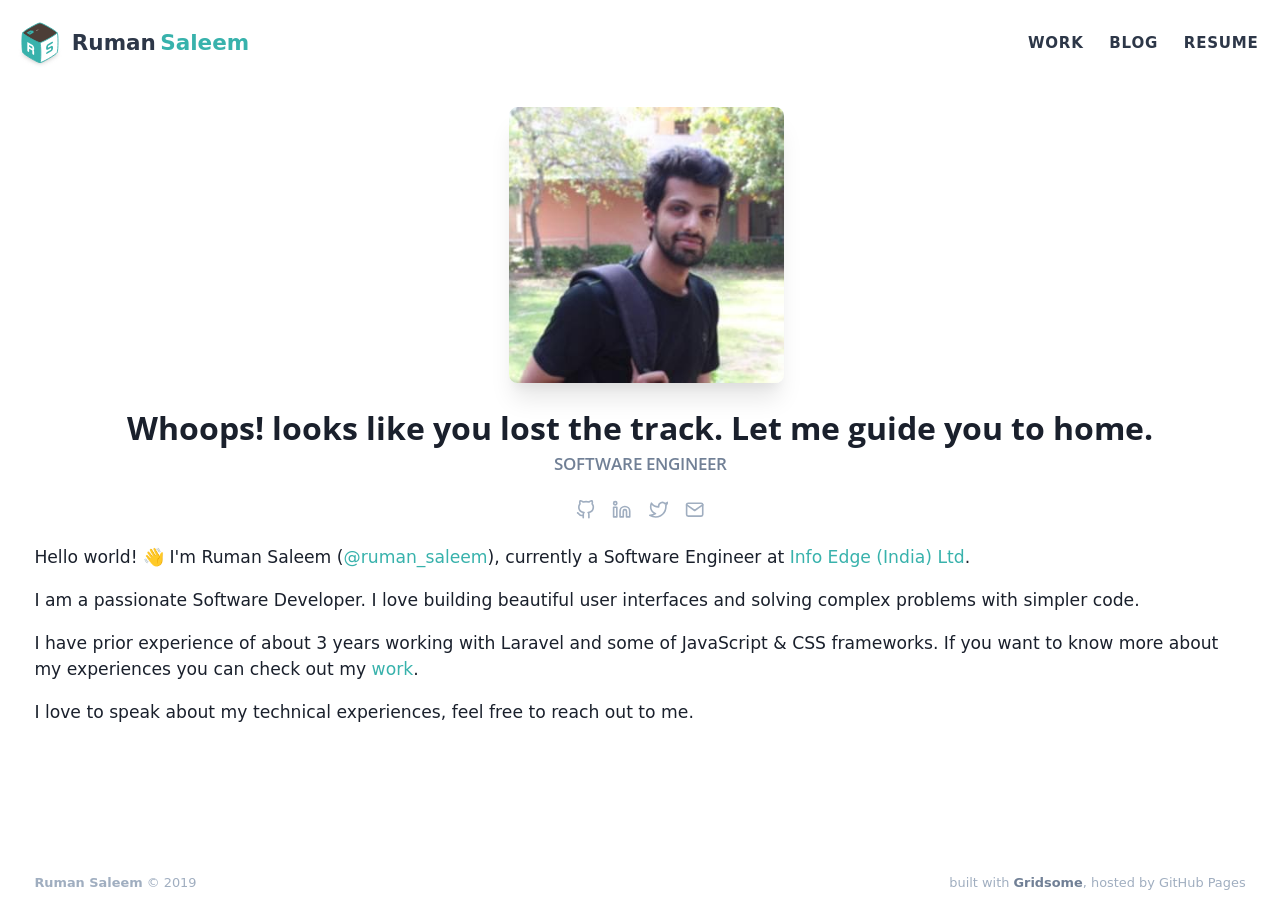
<file: index.html>
<!DOCTYPE html>
<html data-html-server-rendered="true" lang="en" data-vue-tag="%7B%22lang%22:%7B%22ssr%22:%22en%22%7D%7D">
  <head>
    <title>Home - Ruman Saleem</title><meta name="gridsome:hash" content="d9e730962dc913e3236e493a1877215b1756dabe"><meta data-vue-tag="ssr" charset="utf-8"><meta data-vue-tag="ssr" name="generator" content="Gridsome v0.7.23"><meta data-vue-tag="ssr" data-key="viewport" name="viewport" content="width=device-width, initial-scale=1, viewport-fit=cover"><meta data-vue-tag="ssr" data-key="format-detection" name="format-detection" content="telephone=no"><link data-vue-tag="ssr" rel="icon" href="data:,"><link data-vue-tag="ssr" rel="icon" type="image/png" sizes="16x16" href="/assets/static/favicon.ce0531f.3b051f82283485b5586860c3102cf50c.png"><link data-vue-tag="ssr" rel="icon" type="image/png" sizes="32x32" href="/assets/static/favicon.ac8d93a.3b051f82283485b5586860c3102cf50c.png"><link data-vue-tag="ssr" rel="icon" type="image/png" sizes="96x96" href="/assets/static/favicon.b9532cc.3b051f82283485b5586860c3102cf50c.png"><link data-vue-tag="ssr" rel="apple-touch-icon" type="image/png" sizes="76x76" href="/assets/static/favicon.f22e9f3.3b051f82283485b5586860c3102cf50c.png"><link data-vue-tag="ssr" rel="apple-touch-icon" type="image/png" sizes="152x152" href="/assets/static/favicon.62d22cb.3b051f82283485b5586860c3102cf50c.png"><link data-vue-tag="ssr" rel="apple-touch-icon" type="image/png" sizes="120x120" href="/assets/static/favicon.1539b60.3b051f82283485b5586860c3102cf50c.png"><link data-vue-tag="ssr" rel="apple-touch-icon" type="image/png" sizes="167x167" href="/assets/static/favicon.dc0cdc5.3b051f82283485b5586860c3102cf50c.png"><link data-vue-tag="ssr" rel="apple-touch-icon" type="image/png" sizes="180x180" href="/assets/static/favicon.7b22250.3b051f82283485b5586860c3102cf50c.png"><link data-vue-tag="ssr" prefetch="true" rel="stylesheet" href="https://fonts.googleapis.com/css?family=Open+Sans:400,600,700,800&amp;display=swap"><link data-vue-tag="ssr" prefetch="true" rel="stylesheet" href="https://fonts.googleapis.com/css?family=Muli:300,400,400i,700&amp;display=swap"><link rel="preload" href="/assets/css/1.styles.27178020.css" as="style"><link rel="preload" href="/assets/js/app.2f824555.js" as="script"><link rel="preload" href="/assets/js/page--src--pages--index-vue.909c12e3.js" as="script"><link rel="prefetch" href="/assets/js/page--src--pages--404-vue.2a1ba1d8.js"><link rel="prefetch" href="/assets/js/page--src--pages--blog-vue.0a54a713.js"><link rel="prefetch" href="/assets/js/page--src--pages--resume-vue.97a950b9.js"><link rel="prefetch" href="/assets/js/page--src--pages--work-vue.a4e7c905.js"><link rel="prefetch" href="/assets/js/page--src--templates--blog-post-vue.959f5740.js"><link rel="prefetch" href="/assets/js/vendors~page--src--pages--blog-vue~page--src--pages--index-vue~page--src--pages--resume-vue~page--sr~06fe6185.d4872f0a.js"><link rel="stylesheet" href="/assets/css/1.styles.27178020.css"><noscript data-vue-tag="ssr"><style>.g-image--loading{display:none;}</style></noscript>
  </head>
  <body >
    <div id="app" data-server-rendered="true" class="min-h-screen flex flex-col text-gray-900 leading-tight"><div class="py-2 sm:py-4 font-system-stack print:hidden text-gray-800"><div class="
        container
        mx-auto
        px-4
        flex flex-col
        sm:flex-row
        justify-between
        items-center
      "><a href="/" aria-current="page" class="inline-flex items-center text-xl text-teal-500 mb-2 sm:mb-0 active--exact active"><svg viewBox="0 0 99.9 112" xmlns="http://www.w3.org/2000/svg" class="logo h-12 mr-2"><defs><filter id="ruman-saleem-logo_svg__a" x="-.172" y="-.3" width="1.34" height="1.6" color-interpolation-filters="sRGB"><feGaussianBlur stdDeviation="5.329"></feGaussianBlur></filter></defs><path d="M49.9 99.4c-5.26 0-37.1-18.3-37.1-21.3s32-21.3 37.1-21.3c5.26 0 37.1 18.3 37.1 21.3 0 3.02-32 21.3-37.1 21.3z" fill="rgba(128, 128, 128, 0.6)" filter="url(#ruman-saleem-logo_svg__a)" class="ruman-saleem-logo_svg__shadow"></path><g class="ruman-saleem-logo_svg__cube"><path d="M87 77.3c2.64-4.57 2.76-41.5.194-43s-34.5 17.1-37.1 21.6c-2.64 4.57-2.76 41.5-.194 43 2.61 1.51 34.5-17.1 37.1-21.6z" fill="#fff" stroke="currentColor" stroke-width="1.96"></path><path d="M76.8 72.1q-1.26 1.99-3.1 3.06l-8.45 4.88q-.891.514-1.44.283-.517-.247-.517-1.14 0-.804.517-1.65.546-.861 1.44-1.38l8.91-5.14v-4.14l-6.49 3.75q-1.92 1.11-3.19.548-1.18-.469-1.18-2.42v-3.07q0-1.87 1.26-3.89 1.29-2.04 3.13-3.1l8.45-4.88q.862-.498 1.41-.267.546.231.546 1.09 0 .833-.546 1.69-.546.861-1.41 1.36l-8.91 5.14v4.14l6.43-3.72q1.84-1.06 3.13-.544 1.29.518 1.29 2.36v3.39q0 1.61-1.29 3.65z" fill="currentColor"></path><path d="M12.8 77.3c-2.64-4.57-2.76-41.5-.194-43s34.5 17.1 37.1 21.6c2.64 4.57 2.76 41.5.194 43-2.61 1.51-34.5-17.1-37.1-21.6z" fill="currentColor" stroke="currentColor" stroke-width="1.96"></path><path d="M37.2 75.4v5.4q0 1.03-.603 1.26-.575.243-1.35-.205-.804-.464-1.41-1.39-.575-.906-.575-1.91v-5.89l-6.92-4v6.06q0 .919-.603 1.09-.575.185-1.35-.262-.804-.464-1.41-1.33-.575-.849-.575-1.77v-18l10.4 5.99q1.81 1.04 3.1 3.06 1.32 2.03 1.32 3.87v3.19q0 .661-.345 1.18-.345.49-.804.57 1.15 1.55 1.15 3.08zm-3.96-6.63l.029-4.12-6.92-4v4.14z" fill="#fff"></path><path d="M49.7 55.6c-5.26 0-37.1-18.3-37.1-21.3S44.6 13 49.7 13c5.26 0 37.1 18.3 37.1 21.3 0 3.02-32 21.3-37.1 21.3z" fill="#4c3e37" stroke="currentColor" stroke-width="1.96"></path><path d="M28.9 29.5l-8.23 4.75 7.36 4.25 8.23-4.75-.881-3.74zm1.23 3.03c.243.235.37.474.381.718.005.24-.157.454-.485.644a2.464 2.464 0 0 1-.61.246 8.728 8.728 0 0 1-.708.139c-.24.037-.48.078-.72.122a1.741 1.741 0 0 0-.57.189c-.17.098-.24.216-.21.355.023.135.098.283.225.445l-.79.163c-.243-.235-.367-.472-.371-.712-.011-.243.147-.46.475-.649.182-.105.388-.185.62-.241.225-.06.457-.108.698-.145.24-.037.477-.076.711-.117.239-.044.433-.109.579-.194.17-.098.243-.215.22-.35a1.135 1.135 0 0 0-.235-.45z" fill="currentColor"></path><path d="M41.7 30.3l-.65-.376 4.87-2.81.65.376z" fill="#ccc"></path></g></svg><span class="text-gray-800 font-semibold whitespace-no-wrap">Ruman</span><span class="text-teal-500 font-bold ml-1">Saleem</span></a><nav class="flex items-center -mx-2"><a href="/work" class="nav-link">Work</a><a href="/blog" class="nav-link">Blog</a><a href="/resume" class="nav-link">Resume</a></nav></div></div><div class="container mx-auto px-4 flex-1 h-full"><div class="narrow-container mx-auto flex flex-col items-center py-4 mb-8"><img alt="A portrait of Ruman Saleem" src="/assets/static/ruman-saleem.4d14c49.9435a105ca82cb1c4022979378b555ac.jpg" class="h-64 mt-1 ml-3 mb-6 shadow-xl rounded-lg g-image"><h2 class="text-3xl font-sans font-bold mb-1">Ruman Saleem</h2><h3 class="text-gray-600 uppercase font-sans font-semibold mb-6">Software Engineer</h3><ul class="flex justify-center items-center -mx-2 mb-6 text-lg"><li class="mx-2"><a href="https://github.com/rumansaleem/" title="GitHub" class="text-gray-500 hover:text-black"><svg viewBox="0 0 24 24" role="presentation" stroke-width="2" fill="none" stroke="currentColor" stroke-linecap="round" stroke-linejoin="round" class="h-current"><path d="M9 19c-5 1.5-5-2.5-7-3m14 6v-3.87a3.37 3.37 0 0 0-.94-2.61c3.14-.35 6.44-1.54 6.44-7A5.44 5.44 0 0 0 20 4.77 5.07 5.07 0 0 0 19.91 1S18.73.65 16 2.48a13.38 13.38 0 0 0-7 0C6.27.65 5.09 1 5.09 1A5.07 5.07 0 0 0 5 4.77a5.44 5.44 0 0 0-1.5 3.78c0 5.42 3.3 6.61 6.44 7A3.37 3.37 0 0 0 9 18.13V22"></path></svg></a></li><li class="mx-2"><a href="https://www.linkedin.com/in/ruman-saleem-3947ba122/" title="LinkedIn" class="text-gray-500 hover:text-blue-700"><svg viewBox="0 0 24 24" role="presentation" stroke-width="2" fill="none" stroke="currentColor" stroke-linecap="round" stroke-linejoin="round" class="h-current"><path d="M16 8a6 6 0 0 1 6 6v7h-4v-7a2 2 0 0 0-2-2 2 2 0 0 0-2 2v7h-4v-7a6 6 0 0 1 6-6z"></path><rect x="2" y="9" width="4" height="12"></rect><circle cx="4" cy="4" r="2"></circle></svg></a></li><li class="mx-2"><a href="https://twitter.com/ruman_saleem" title="Twitter" class="text-gray-500 hover:text-blue-400"><svg viewBox="0 0 24 24" role="presentation" stroke-width="2" fill="none" stroke="currentColor" stroke-linecap="round" stroke-linejoin="round" class="h-current"><path d="M23 3a10.9 10.9 0 0 1-3.14 1.53 4.48 4.48 0 0 0-7.86 3v1A10.66 10.66 0 0 1 3 4s-4 9 5 13a11.64 11.64 0 0 1-7 2c9 5 20 0 20-11.5a4.5 4.5 0 0 0-.08-.83A7.72 7.72 0 0 0 23 3z"></path></svg></a></li><li class="mx-2"><a href="mailto:ruman63@gmail.com" title="Email" class="text-gray-500 hover:text-teal-500"><svg viewBox="0 0 24 24" role="presentation" stroke-width="2" fill="none" stroke="currentColor" stroke-linecap="round" stroke-linejoin="round" class="h-current"><path d="M4 4h16c1.1 0 2 .9 2 2v12c0 1.1-.9 2-2 2H4c-1.1 0-2-.9-2-2V6c0-1.1.9-2 2-2z"></path><polyline points="22,6 12,13 2,6"></polyline></svg></a></li></ul><div class="px-4 about-md-content leading-normal"><p>Hello world! 👋 I'm Ruman Saleem (<a href="//twitter.com/ruman_saleem">@ruman_saleem</a>), currently a Software Engineer at <a href="//infoedge.com">Info Edge (India) Ltd</a>.</p>
<p>I am a passionate Software Developer. I love building beautiful user interfaces and solving complex problems with simpler code.</p>
<p>I have prior experience of about 3 years working with Laravel and some of JavaScript &#x26; CSS frameworks. If you want to know more about my experiences you can check out my <a href="/work">work</a>.</p>
<p>I love to speak about my technical experiences, feel free to reach out to me.</p>
</div></div></div><footer class="bg-white text-gray-500 text-xs mt-4 print:hidden"><p class="text-center py-2 px-8 flex justify-between"><span><b>Ruman Saleem</b> © 2019</span><span>built with
        <a href="https://gridsome.org" class="link text-gray-600 font-semibold">Gridsome</a>, hosted by GitHub Pages</span></p></footer></div>
    <script>window.__INITIAL_STATE__={"data":{"allAbout":{"edges":[{"node":{"name":"Ruman Saleem","title":"Software Engineer","image":{"type":"image","mimeType":"image\u002Fjpeg","src":"\u002Fassets\u002Fstatic\u002Fruman-saleem.4d14c49.9435a105ca82cb1c4022979378b555ac.jpg","size":{"width":319,"height":319},"sizes":"(max-width: 319px) 100vw, 319px","srcset":["\u002Fassets\u002Fstatic\u002Fruman-saleem.4d14c49.9435a105ca82cb1c4022979378b555ac.jpg 319w"],"dataUri":"data:image\u002Fsvg+xml,%3csvg fill='none' viewBox='0 0 319 319' xmlns='http:\u002F\u002Fwww.w3.org\u002F2000\u002Fsvg' xmlns:xlink='http:\u002F\u002Fwww.w3.org\u002F1999\u002Fxlink'%3e%3cdefs%3e%3cfilter id='__svg-blur-2ef413efd272cbab3f295865376e62d2'%3e%3cfeGaussianBlur in='SourceGraphic' stdDeviation='40'\u002F%3e%3c\u002Ffilter%3e%3c\u002Fdefs%3e%3cimage x='0' y='0' filter='url(%23__svg-blur-2ef413efd272cbab3f295865376e62d2)' width='319' height='319' xlink:href='data:image\u002Fjpeg%3bbase64%2c\u002F9j\u002F2wBDAAYEBQYFBAYGBQYHBwYIChAKCgkJChQODwwQFxQYGBcUFhYaHSUfGhsjHBYWICwgIyYnKSopGR8tMC0oMCUoKSj\u002F2wBDAQcHBwoIChMKChMoGhYaKCgoKCgoKCgoKCgoKCgoKCgoKCgoKCgoKCgoKCgoKCgoKCgoKCgoKCgoKCgoKCgoKCj\u002FwAARCABAAEADASIAAhEBAxEB\u002F8QAHAAAAgIDAQEAAAAAAAAAAAAABQYEBwIDCAAB\u002F8QAMhAAAgEDAgQFBAECBwAAAAAAAQIDBAURACEGEjFBEyJRYXEHFDKBkSOhCEJygrHB8f\u002FEABkBAAIDAQAAAAAAAAAAAAAAAAMEAAECBf\u002FEACARAAICAgIDAQEAAAAAAAAAAAECABEDIRIxE0FRBGH\u002F2gAMAwEAAhEDEQA\u002FAL8MkVNWBMSGGXPhhF3J64Pr0O%2btok54UcCVAxwWYbAe%2bsL1GaamSoIcxxHJUZOx7fzqDHJV4kaoSRYTkLy9Bnsw7f30ty1RlVUlwVQhn6vJg\u002FmDgH20fp6mGoiYs%2bB6E4IGkupd3h5d43U4Kvls7ddY0teKaZXqGUhV\u002FI7Aj96hJUaEgMaL2KxLfVm2RRvU8uYQ4yGOO%2bhdvkvknDytXRKlz3PKFXyHO23TGPfOqg46%2btlRBc5aC3QPFHCSCxGS\u002Fp06DQKz\u002FW%2b4yVRjqGYwDqHxhh6e2mG\u002FGrA0dmbLn5L88Ovl56uWRIicRERtvj56ZGTpZ4jlq4XqoYDhBGWQO4Yuc9h66g8M\u002FUi38Q2WUpzU0kZZZVZV5RnoAfffBxpc4irJvGofB887YZSh26nYk\u002FrXN8LK3FvUExhy71dawiV5pucrkqDjrkDYdemdQqmurmVJXrKl2TZo2kPKwPXRXiNFlutvq12RfDgcgjBJDDt741qqqULnIxozqdVOvgxoF3F6qqHaNpKaeRH5sCBpCw5cdz3Oh1bcJZKeoIM6SGJvKHyrHGwwdFXp0MkoLAEOdjryUiE52%2be2oFa5vxY6lRcBOIZq253dlWlH9BS685LdSBondrTYq8R1sMiRROeUbFCTnpgd9GTdKK00VVb6u3DHilxFyknzHCn13G%2bsvvrVdDQUE9u%2by%2b1ctGWXysepP8b6cdj3AIgAruDeHaumtdtqKZKd5WNcZG5gQromeVSRv6k6JXPjCS4vPVU8tMSAD4LR8oTPZR30FWJUuMnJkRebG\u002FzjS1T08gmVpAQq5LY0Px8m3EnC8blvcT1T1VRSVUf3aRpGI2g8TnSMjOCDgZO\u002F60rVNNeltss8s0yovncyS%2bUp6k9umr%2btEyQ0sKSSEKOqiPJ\u002FnVSf4hOL6GhgisNvjSSaZRLU8w\u002FFc5Vce\u002FX\u002FAN1lDzYIIDkjdRPtDU17qd%2bI6YTAZaOTxA%2bPbI3%2bc6mS3uHh240yR1Zmp5ZEjmkxsi53OP7d%2b%2bqlnu9TNGI2bPI3MmP8vxqeKw1MAMvmV13B10VxY\u002Fm5AN8o8\u002FUP7i635rjRyASgjAG4IHTWqwWC913MIZqZmTdovG52Qkdx1HXSJS32st7GEkyxrsAx3X4Ot8XENVT14uNuLUtQjmReVieu53%2bf%2bdLDG1kNG8uVWW079yyH4VvcatmINg7ENsdRZuEL2wVvBxzbbt011Nwmq3GxW25JGqirpo58EA45lB\u002F70wiFMYZEP%2b0aWUknqKhR8iDeLpbbNbqyvuMUsVHTRlzlsE46ADuSdv3ri3iy8z36\u002FVtzqtpamQvy52UdlHwMDXUn10gSr4altYqMTuVmRye46A%2bx1yVdKSpopCKqF498Anofg6J%2bVVALezIuFlHIjuQy\u002Fm0Qt8pMDL3Rs7%2bh0IJJOdG%2bFrXV3eeogoIjLOqBuUEDbOD1%2bc\u002FrTYajNgXoTRVbzkjuBr7FhopN8YUkaJ8QcO3CyxJNWfbsjnk\u002Foyh%2bU%2b%2bOmd\u002F41r4fsVwvkop7dD4jscElgoUHuTrJcdyypBoid2cF1Ij4SskcEKeAKKEIObtyDTAKhB%2bUbD40t8JUc1s4XtVDXvHLNT0scLsnQsqgHGfjR2nhDuriNcf6txpBT\u002FblDYn\u002F2Q==' \u002F%3e%3c\u002Fsvg%3e"},"links":[{"icon":"github","alt":"GitHub","target":"https:\u002F\u002Fgithub.com\u002Frumansaleem\u002F","color":"black"},{"icon":"linkedin","alt":"LinkedIn","target":"https:\u002F\u002Fwww.linkedin.com\u002Fin\u002Fruman-saleem-3947ba122\u002F","color":"blue-700"},{"icon":"twitter","alt":"Twitter","target":"https:\u002F\u002Ftwitter.com\u002Fruman_saleem","color":"blue-400"},{"icon":"mail","alt":"Email","target":"mailto:ruman63@gmail.com","color":"teal-500"}],"content":"\u003Cp\u003EHello world! 👋 I'm Ruman Saleem (\u003Ca href=\"\u002F\u002Ftwitter.com\u002Fruman_saleem\"\u003E@ruman_saleem\u003C\u002Fa\u003E), currently a Software Engineer at \u003Ca href=\"\u002F\u002Finfoedge.com\"\u003EInfo Edge (India) Ltd\u003C\u002Fa\u003E.\u003C\u002Fp\u003E\n\u003Cp\u003EI am a passionate Software Developer. I love building beautiful user interfaces and solving complex problems with simpler code.\u003C\u002Fp\u003E\n\u003Cp\u003EI have prior experience of about 3 years working with Laravel and some of JavaScript &#x26; CSS frameworks. If you want to know more about my experiences you can check out my \u003Ca href=\"\u002Fwork\"\u003Ework\u003C\u002Fa\u003E.\u003C\u002Fp\u003E\n\u003Cp\u003EI love to speak about my technical experiences, feel free to reach out to me.\u003C\u002Fp\u003E\n"}}]}},"context":{}};(function(){var s;(s=document.currentScript||document.scripts[document.scripts.length-1]).parentNode.removeChild(s);}());</script><script src="/assets/js/app.2f824555.js" defer></script><script src="/assets/js/page--src--pages--index-vue.909c12e3.js" defer></script>
  </body>
</html>
</file>
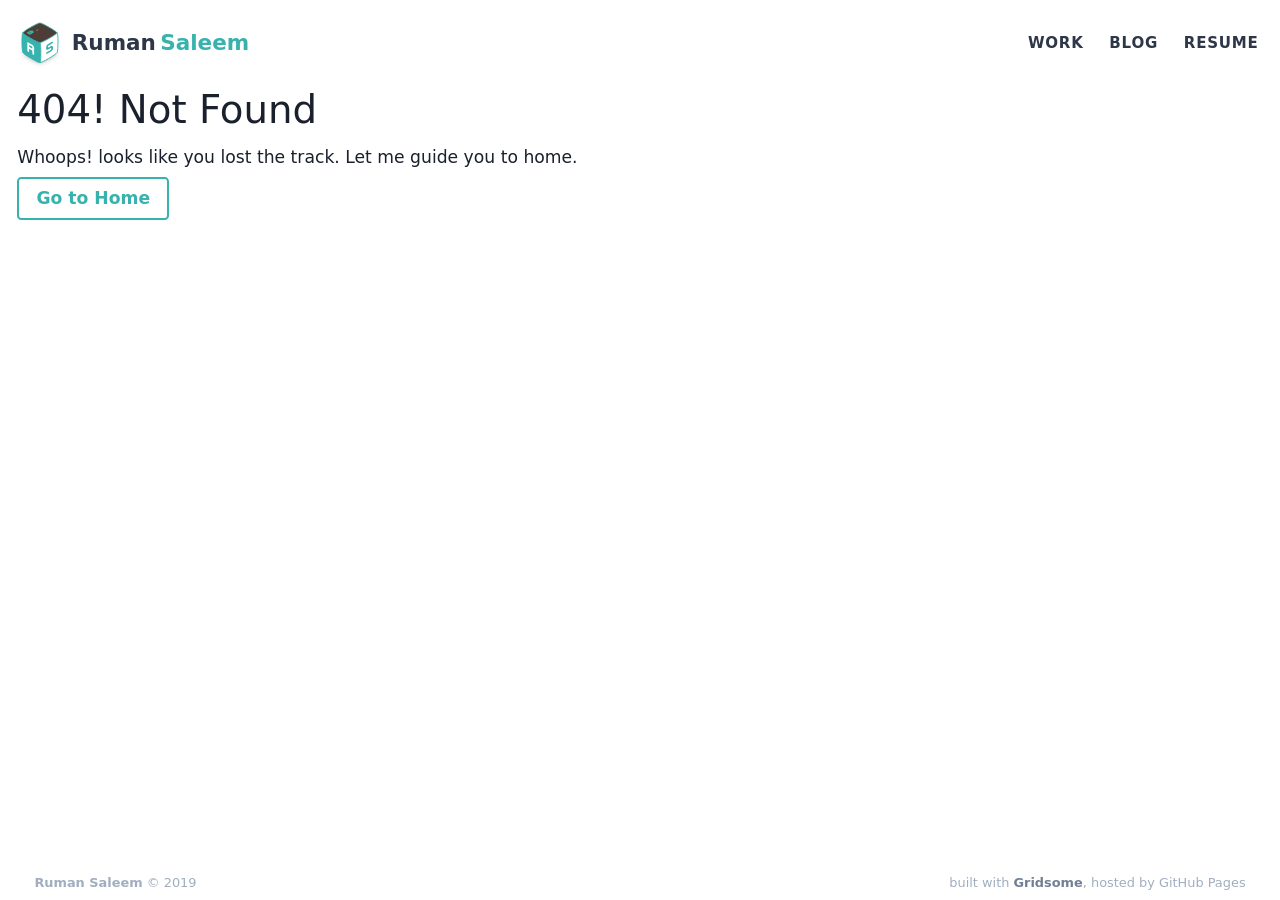
<file: 404/index.html>
<!DOCTYPE html>
<html data-html-server-rendered="true" lang="en" data-vue-tag="%7B%22lang%22:%7B%22ssr%22:%22en%22%7D%7D">
  <head>
    <title>Ruman Saleem - Ruman Saleem</title><meta name="gridsome:hash" content="d9e730962dc913e3236e493a1877215b1756dabe"><meta data-vue-tag="ssr" charset="utf-8"><meta data-vue-tag="ssr" name="generator" content="Gridsome v0.7.23"><meta data-vue-tag="ssr" data-key="viewport" name="viewport" content="width=device-width, initial-scale=1, viewport-fit=cover"><meta data-vue-tag="ssr" data-key="format-detection" name="format-detection" content="telephone=no"><link data-vue-tag="ssr" rel="icon" href="data:,"><link data-vue-tag="ssr" rel="icon" type="image/png" sizes="16x16" href="/assets/static/favicon.ce0531f.3b051f82283485b5586860c3102cf50c.png"><link data-vue-tag="ssr" rel="icon" type="image/png" sizes="32x32" href="/assets/static/favicon.ac8d93a.3b051f82283485b5586860c3102cf50c.png"><link data-vue-tag="ssr" rel="icon" type="image/png" sizes="96x96" href="/assets/static/favicon.b9532cc.3b051f82283485b5586860c3102cf50c.png"><link data-vue-tag="ssr" rel="apple-touch-icon" type="image/png" sizes="76x76" href="/assets/static/favicon.f22e9f3.3b051f82283485b5586860c3102cf50c.png"><link data-vue-tag="ssr" rel="apple-touch-icon" type="image/png" sizes="152x152" href="/assets/static/favicon.62d22cb.3b051f82283485b5586860c3102cf50c.png"><link data-vue-tag="ssr" rel="apple-touch-icon" type="image/png" sizes="120x120" href="/assets/static/favicon.1539b60.3b051f82283485b5586860c3102cf50c.png"><link data-vue-tag="ssr" rel="apple-touch-icon" type="image/png" sizes="167x167" href="/assets/static/favicon.dc0cdc5.3b051f82283485b5586860c3102cf50c.png"><link data-vue-tag="ssr" rel="apple-touch-icon" type="image/png" sizes="180x180" href="/assets/static/favicon.7b22250.3b051f82283485b5586860c3102cf50c.png"><link data-vue-tag="ssr" prefetch="true" rel="stylesheet" href="https://fonts.googleapis.com/css?family=Open+Sans:400,600,700,800&amp;display=swap"><link data-vue-tag="ssr" prefetch="true" rel="stylesheet" href="https://fonts.googleapis.com/css?family=Muli:300,400,400i,700&amp;display=swap"><link rel="preload" href="/assets/css/1.styles.27178020.css" as="style"><link rel="preload" href="/assets/js/app.2f824555.js" as="script"><link rel="preload" href="/assets/js/page--src--pages--404-vue.2a1ba1d8.js" as="script"><link rel="prefetch" href="/assets/js/page--src--pages--blog-vue.0a54a713.js"><link rel="prefetch" href="/assets/js/page--src--pages--index-vue.909c12e3.js"><link rel="prefetch" href="/assets/js/page--src--pages--resume-vue.97a950b9.js"><link rel="prefetch" href="/assets/js/page--src--pages--work-vue.a4e7c905.js"><link rel="prefetch" href="/assets/js/page--src--templates--blog-post-vue.959f5740.js"><link rel="prefetch" href="/assets/js/vendors~page--src--pages--blog-vue~page--src--pages--index-vue~page--src--pages--resume-vue~page--sr~06fe6185.d4872f0a.js"><link rel="stylesheet" href="/assets/css/1.styles.27178020.css"><noscript data-vue-tag="ssr"><style>.g-image--loading{display:none;}</style></noscript>
  </head>
  <body >
    <div id="app" data-server-rendered="true" class="min-h-screen flex flex-col text-gray-900 leading-tight"><div class="py-2 sm:py-4 font-system-stack print:hidden text-gray-800"><div class="
        container
        mx-auto
        px-4
        flex flex-col
        sm:flex-row
        justify-between
        items-center
      "><a href="/" class="inline-flex items-center text-xl text-teal-500 mb-2 sm:mb-0 active"><svg viewBox="0 0 99.9 112" xmlns="http://www.w3.org/2000/svg" class="logo h-12 mr-2"><defs><filter id="ruman-saleem-logo_svg__a" x="-.172" y="-.3" width="1.34" height="1.6" color-interpolation-filters="sRGB"><feGaussianBlur stdDeviation="5.329"></feGaussianBlur></filter></defs><path d="M49.9 99.4c-5.26 0-37.1-18.3-37.1-21.3s32-21.3 37.1-21.3c5.26 0 37.1 18.3 37.1 21.3 0 3.02-32 21.3-37.1 21.3z" fill="rgba(128, 128, 128, 0.6)" filter="url(#ruman-saleem-logo_svg__a)" class="ruman-saleem-logo_svg__shadow"></path><g class="ruman-saleem-logo_svg__cube"><path d="M87 77.3c2.64-4.57 2.76-41.5.194-43s-34.5 17.1-37.1 21.6c-2.64 4.57-2.76 41.5-.194 43 2.61 1.51 34.5-17.1 37.1-21.6z" fill="#fff" stroke="currentColor" stroke-width="1.96"></path><path d="M76.8 72.1q-1.26 1.99-3.1 3.06l-8.45 4.88q-.891.514-1.44.283-.517-.247-.517-1.14 0-.804.517-1.65.546-.861 1.44-1.38l8.91-5.14v-4.14l-6.49 3.75q-1.92 1.11-3.19.548-1.18-.469-1.18-2.42v-3.07q0-1.87 1.26-3.89 1.29-2.04 3.13-3.1l8.45-4.88q.862-.498 1.41-.267.546.231.546 1.09 0 .833-.546 1.69-.546.861-1.41 1.36l-8.91 5.14v4.14l6.43-3.72q1.84-1.06 3.13-.544 1.29.518 1.29 2.36v3.39q0 1.61-1.29 3.65z" fill="currentColor"></path><path d="M12.8 77.3c-2.64-4.57-2.76-41.5-.194-43s34.5 17.1 37.1 21.6c2.64 4.57 2.76 41.5.194 43-2.61 1.51-34.5-17.1-37.1-21.6z" fill="currentColor" stroke="currentColor" stroke-width="1.96"></path><path d="M37.2 75.4v5.4q0 1.03-.603 1.26-.575.243-1.35-.205-.804-.464-1.41-1.39-.575-.906-.575-1.91v-5.89l-6.92-4v6.06q0 .919-.603 1.09-.575.185-1.35-.262-.804-.464-1.41-1.33-.575-.849-.575-1.77v-18l10.4 5.99q1.81 1.04 3.1 3.06 1.32 2.03 1.32 3.87v3.19q0 .661-.345 1.18-.345.49-.804.57 1.15 1.55 1.15 3.08zm-3.96-6.63l.029-4.12-6.92-4v4.14z" fill="#fff"></path><path d="M49.7 55.6c-5.26 0-37.1-18.3-37.1-21.3S44.6 13 49.7 13c5.26 0 37.1 18.3 37.1 21.3 0 3.02-32 21.3-37.1 21.3z" fill="#4c3e37" stroke="currentColor" stroke-width="1.96"></path><path d="M28.9 29.5l-8.23 4.75 7.36 4.25 8.23-4.75-.881-3.74zm1.23 3.03c.243.235.37.474.381.718.005.24-.157.454-.485.644a2.464 2.464 0 0 1-.61.246 8.728 8.728 0 0 1-.708.139c-.24.037-.48.078-.72.122a1.741 1.741 0 0 0-.57.189c-.17.098-.24.216-.21.355.023.135.098.283.225.445l-.79.163c-.243-.235-.367-.472-.371-.712-.011-.243.147-.46.475-.649.182-.105.388-.185.62-.241.225-.06.457-.108.698-.145.24-.037.477-.076.711-.117.239-.044.433-.109.579-.194.17-.098.243-.215.22-.35a1.135 1.135 0 0 0-.235-.45z" fill="currentColor"></path><path d="M41.7 30.3l-.65-.376 4.87-2.81.65.376z" fill="#ccc"></path></g></svg><span class="text-gray-800 font-semibold whitespace-no-wrap">Ruman</span><span class="text-teal-500 font-bold ml-1">Saleem</span></a><nav class="flex items-center -mx-2"><a href="/work" class="nav-link">Work</a><a href="/blog" class="nav-link">Blog</a><a href="/resume" class="nav-link">Resume</a></nav></div></div><div class="container mx-auto px-4 flex-1 h-full"><div class="h-full flex flex-col justify-center"><h1 class="text-4xl font-normal mb-3">404! Not Found</h1><p class="mb-2">
            Whoops! looks like you lost the track. Let me guide you to home.
        </p><p><a href="/" class="inline-block px-4 py-2 bg-white border-2 border-teal-500 rounded text-teal-500 font-semibold active">Go to Home</a></p></div></div><footer class="bg-white text-gray-500 text-xs mt-4 print:hidden"><p class="text-center py-2 px-8 flex justify-between"><span><b>Ruman Saleem</b> © 2019</span><span>built with
        <a href="https://gridsome.org" class="link text-gray-600 font-semibold">Gridsome</a>, hosted by GitHub Pages</span></p></footer></div>
    <script>window.__INITIAL_STATE__={"data":null,"context":{"__notFound":true}};(function(){var s;(s=document.currentScript||document.scripts[document.scripts.length-1]).parentNode.removeChild(s);}());</script><script src="/assets/js/app.2f824555.js" defer></script><script src="/assets/js/page--src--pages--404-vue.2a1ba1d8.js" defer></script>
  </body>
</html>
</file>
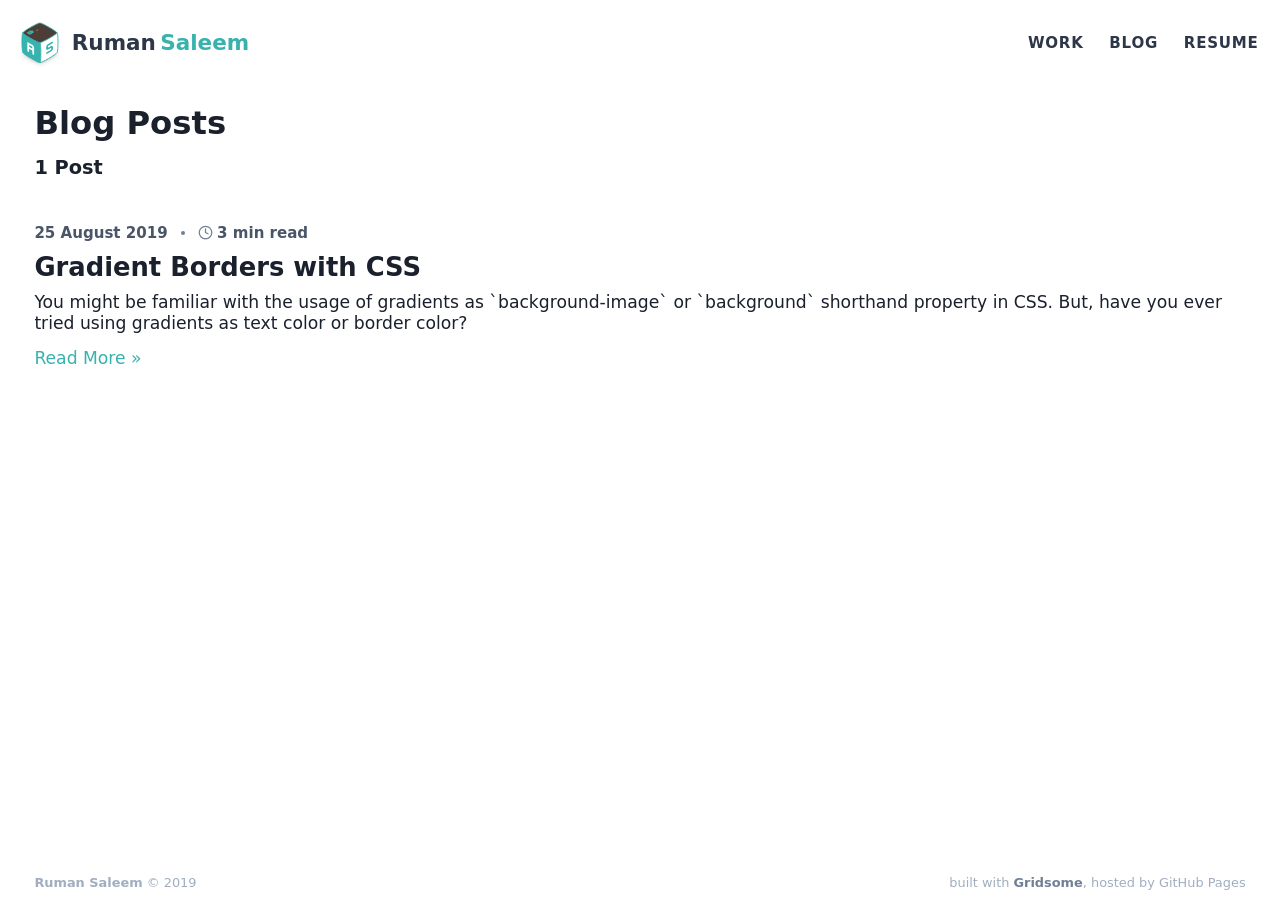
<file: blog/index.html>
<!DOCTYPE html>
<html data-html-server-rendered="true" lang="en" data-vue-tag="%7B%22lang%22:%7B%22ssr%22:%22en%22%7D%7D">
  <head>
    <title>Blog - Ruman Saleem</title><meta name="gridsome:hash" content="d9e730962dc913e3236e493a1877215b1756dabe"><meta data-vue-tag="ssr" charset="utf-8"><meta data-vue-tag="ssr" name="generator" content="Gridsome v0.7.23"><meta data-vue-tag="ssr" data-key="viewport" name="viewport" content="width=device-width, initial-scale=1, viewport-fit=cover"><meta data-vue-tag="ssr" data-key="format-detection" name="format-detection" content="telephone=no"><link data-vue-tag="ssr" rel="icon" href="data:,"><link data-vue-tag="ssr" rel="icon" type="image/png" sizes="16x16" href="/assets/static/favicon.ce0531f.3b051f82283485b5586860c3102cf50c.png"><link data-vue-tag="ssr" rel="icon" type="image/png" sizes="32x32" href="/assets/static/favicon.ac8d93a.3b051f82283485b5586860c3102cf50c.png"><link data-vue-tag="ssr" rel="icon" type="image/png" sizes="96x96" href="/assets/static/favicon.b9532cc.3b051f82283485b5586860c3102cf50c.png"><link data-vue-tag="ssr" rel="apple-touch-icon" type="image/png" sizes="76x76" href="/assets/static/favicon.f22e9f3.3b051f82283485b5586860c3102cf50c.png"><link data-vue-tag="ssr" rel="apple-touch-icon" type="image/png" sizes="152x152" href="/assets/static/favicon.62d22cb.3b051f82283485b5586860c3102cf50c.png"><link data-vue-tag="ssr" rel="apple-touch-icon" type="image/png" sizes="120x120" href="/assets/static/favicon.1539b60.3b051f82283485b5586860c3102cf50c.png"><link data-vue-tag="ssr" rel="apple-touch-icon" type="image/png" sizes="167x167" href="/assets/static/favicon.dc0cdc5.3b051f82283485b5586860c3102cf50c.png"><link data-vue-tag="ssr" rel="apple-touch-icon" type="image/png" sizes="180x180" href="/assets/static/favicon.7b22250.3b051f82283485b5586860c3102cf50c.png"><link data-vue-tag="ssr" prefetch="true" rel="stylesheet" href="https://fonts.googleapis.com/css?family=Open+Sans:400,600,700,800&amp;display=swap"><link data-vue-tag="ssr" prefetch="true" rel="stylesheet" href="https://fonts.googleapis.com/css?family=Muli:300,400,400i,700&amp;display=swap"><link rel="preload" href="/assets/css/1.styles.27178020.css" as="style"><link rel="preload" href="/assets/js/app.2f824555.js" as="script"><link rel="preload" href="/assets/js/page--src--pages--blog-vue.0a54a713.js" as="script"><link rel="prefetch" href="/assets/js/page--src--pages--404-vue.2a1ba1d8.js"><link rel="prefetch" href="/assets/js/page--src--pages--index-vue.909c12e3.js"><link rel="prefetch" href="/assets/js/page--src--pages--resume-vue.97a950b9.js"><link rel="prefetch" href="/assets/js/page--src--pages--work-vue.a4e7c905.js"><link rel="prefetch" href="/assets/js/page--src--templates--blog-post-vue.959f5740.js"><link rel="prefetch" href="/assets/js/vendors~page--src--pages--blog-vue~page--src--pages--index-vue~page--src--pages--resume-vue~page--sr~06fe6185.d4872f0a.js"><link rel="stylesheet" href="/assets/css/1.styles.27178020.css"><noscript data-vue-tag="ssr"><style>.g-image--loading{display:none;}</style></noscript>
  </head>
  <body >
    <div id="app" data-server-rendered="true" class="min-h-screen flex flex-col text-gray-900 leading-tight"><div class="py-2 sm:py-4 font-system-stack print:hidden text-gray-800"><div class="
        container
        mx-auto
        px-4
        flex flex-col
        sm:flex-row
        justify-between
        items-center
      "><a href="/" class="inline-flex items-center text-xl text-teal-500 mb-2 sm:mb-0 active"><svg viewBox="0 0 99.9 112" xmlns="http://www.w3.org/2000/svg" class="logo h-12 mr-2"><defs><filter id="ruman-saleem-logo_svg__a" x="-.172" y="-.3" width="1.34" height="1.6" color-interpolation-filters="sRGB"><feGaussianBlur stdDeviation="5.329"></feGaussianBlur></filter></defs><path d="M49.9 99.4c-5.26 0-37.1-18.3-37.1-21.3s32-21.3 37.1-21.3c5.26 0 37.1 18.3 37.1 21.3 0 3.02-32 21.3-37.1 21.3z" fill="rgba(128, 128, 128, 0.6)" filter="url(#ruman-saleem-logo_svg__a)" class="ruman-saleem-logo_svg__shadow"></path><g class="ruman-saleem-logo_svg__cube"><path d="M87 77.3c2.64-4.57 2.76-41.5.194-43s-34.5 17.1-37.1 21.6c-2.64 4.57-2.76 41.5-.194 43 2.61 1.51 34.5-17.1 37.1-21.6z" fill="#fff" stroke="currentColor" stroke-width="1.96"></path><path d="M76.8 72.1q-1.26 1.99-3.1 3.06l-8.45 4.88q-.891.514-1.44.283-.517-.247-.517-1.14 0-.804.517-1.65.546-.861 1.44-1.38l8.91-5.14v-4.14l-6.49 3.75q-1.92 1.11-3.19.548-1.18-.469-1.18-2.42v-3.07q0-1.87 1.26-3.89 1.29-2.04 3.13-3.1l8.45-4.88q.862-.498 1.41-.267.546.231.546 1.09 0 .833-.546 1.69-.546.861-1.41 1.36l-8.91 5.14v4.14l6.43-3.72q1.84-1.06 3.13-.544 1.29.518 1.29 2.36v3.39q0 1.61-1.29 3.65z" fill="currentColor"></path><path d="M12.8 77.3c-2.64-4.57-2.76-41.5-.194-43s34.5 17.1 37.1 21.6c2.64 4.57 2.76 41.5.194 43-2.61 1.51-34.5-17.1-37.1-21.6z" fill="currentColor" stroke="currentColor" stroke-width="1.96"></path><path d="M37.2 75.4v5.4q0 1.03-.603 1.26-.575.243-1.35-.205-.804-.464-1.41-1.39-.575-.906-.575-1.91v-5.89l-6.92-4v6.06q0 .919-.603 1.09-.575.185-1.35-.262-.804-.464-1.41-1.33-.575-.849-.575-1.77v-18l10.4 5.99q1.81 1.04 3.1 3.06 1.32 2.03 1.32 3.87v3.19q0 .661-.345 1.18-.345.49-.804.57 1.15 1.55 1.15 3.08zm-3.96-6.63l.029-4.12-6.92-4v4.14z" fill="#fff"></path><path d="M49.7 55.6c-5.26 0-37.1-18.3-37.1-21.3S44.6 13 49.7 13c5.26 0 37.1 18.3 37.1 21.3 0 3.02-32 21.3-37.1 21.3z" fill="#4c3e37" stroke="currentColor" stroke-width="1.96"></path><path d="M28.9 29.5l-8.23 4.75 7.36 4.25 8.23-4.75-.881-3.74zm1.23 3.03c.243.235.37.474.381.718.005.24-.157.454-.485.644a2.464 2.464 0 0 1-.61.246 8.728 8.728 0 0 1-.708.139c-.24.037-.48.078-.72.122a1.741 1.741 0 0 0-.57.189c-.17.098-.24.216-.21.355.023.135.098.283.225.445l-.79.163c-.243-.235-.367-.472-.371-.712-.011-.243.147-.46.475-.649.182-.105.388-.185.62-.241.225-.06.457-.108.698-.145.24-.037.477-.076.711-.117.239-.044.433-.109.579-.194.17-.098.243-.215.22-.35a1.135 1.135 0 0 0-.235-.45z" fill="currentColor"></path><path d="M41.7 30.3l-.65-.376 4.87-2.81.65.376z" fill="#ccc"></path></g></svg><span class="text-gray-800 font-semibold whitespace-no-wrap">Ruman</span><span class="text-teal-500 font-bold ml-1">Saleem</span></a><nav class="flex items-center -mx-2"><a href="/work" class="nav-link">Work</a><a href="/blog" aria-current="page" class="nav-link active--exact active">Blog</a><a href="/resume" class="nav-link">Resume</a></nav></div></div><div class="container mx-auto px-4 flex-1 h-full"><div class="narrow-container mx-auto px-4"><h2 class="font-extrabold text-3xl mt-4 mb-3">Blog Posts</h2><h4 class="mb-6 font-semibold text-lg">1 Post</h4><div><article class="py-4 mb-4"><div class="flex items-center text-sm font-bold text-gray-700 mb-2"><span>25 August 2019</span><span class="mx-3 w-1 h-1 rounded-full bg-gray-600"></span><span class="inline-flex items-center"><svg viewBox="0 0 24 24" role="presentation" stroke-width="2" fill="none" stroke="currentColor" stroke-linecap="round" stroke-linejoin="round" class="h-current text-gray-600 mr-1"><circle cx="12" cy="12" r="10"></circle><polyline points="12 6 12 12 16 14"></polyline></svg><span>3 min read</span></span></div><h3 class="font-bold text-2xl mb-2"><a href="/blog/gradient-borders-with-css/">Gradient Borders with CSS</a></h3><p class="mb-3">You might be familiar with the usage of gradients as `background-image` or `background` shorthand property in CSS. But, have you ever tried using gradients as text color or border color?</p><p><a href="/blog/gradient-borders-with-css/" class="link">Read More »</a></p></article><!----></div></div></div><footer class="bg-white text-gray-500 text-xs mt-4 print:hidden"><p class="text-center py-2 px-8 flex justify-between"><span><b>Ruman Saleem</b> © 2019</span><span>built with
        <a href="https://gridsome.org" class="link text-gray-600 font-semibold">Gridsome</a>, hosted by GitHub Pages</span></p></footer></div>
    <script>window.__INITIAL_STATE__={"data":null,"context":{}};(function(){var s;(s=document.currentScript||document.scripts[document.scripts.length-1]).parentNode.removeChild(s);}());</script><script src="/assets/js/app.2f824555.js" defer></script><script src="/assets/js/page--src--pages--blog-vue.0a54a713.js" defer></script>
  </body>
</html>
</file>
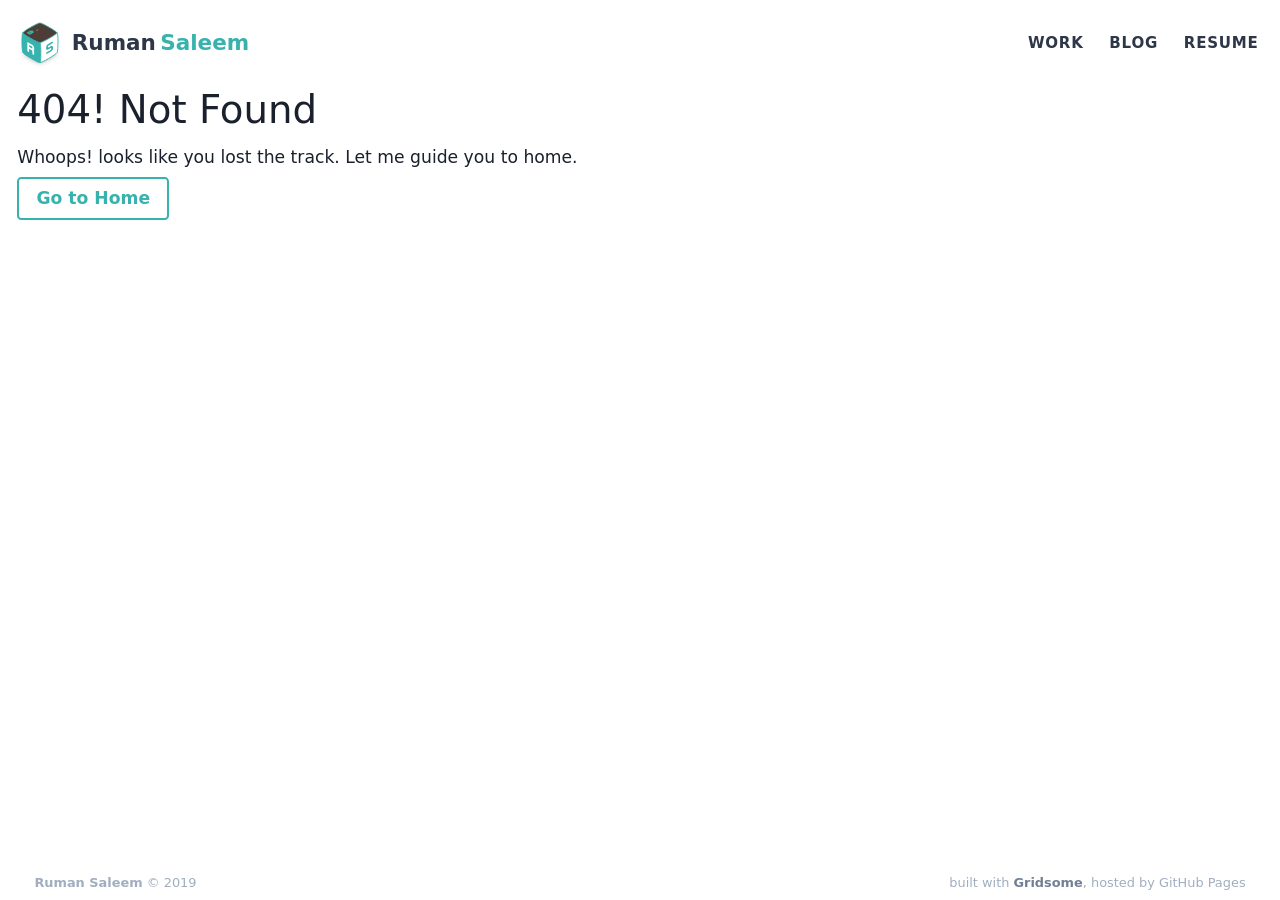
<file: resume/index.html>
<!DOCTYPE html>
<html data-html-server-rendered="true" lang="en" class="smaller" data-vue-tag="%7B%22lang%22:%7B%22ssr%22:%22en%22%7D,%22class%22:%7B%22ssr%22:%22smaller%22%7D%7D">
  <head>
    <title>Resume - Ruman Saleem</title><meta name="gridsome:hash" content="d9e730962dc913e3236e493a1877215b1756dabe"><meta data-vue-tag="ssr" charset="utf-8"><meta data-vue-tag="ssr" name="generator" content="Gridsome v0.7.23"><meta data-vue-tag="ssr" data-key="viewport" name="viewport" content="width=device-width, initial-scale=1, viewport-fit=cover"><meta data-vue-tag="ssr" data-key="format-detection" name="format-detection" content="telephone=no"><link data-vue-tag="ssr" rel="icon" href="data:,"><link data-vue-tag="ssr" rel="icon" type="image/png" sizes="16x16" href="/assets/static/favicon.ce0531f.3b051f82283485b5586860c3102cf50c.png"><link data-vue-tag="ssr" rel="icon" type="image/png" sizes="32x32" href="/assets/static/favicon.ac8d93a.3b051f82283485b5586860c3102cf50c.png"><link data-vue-tag="ssr" rel="icon" type="image/png" sizes="96x96" href="/assets/static/favicon.b9532cc.3b051f82283485b5586860c3102cf50c.png"><link data-vue-tag="ssr" rel="apple-touch-icon" type="image/png" sizes="76x76" href="/assets/static/favicon.f22e9f3.3b051f82283485b5586860c3102cf50c.png"><link data-vue-tag="ssr" rel="apple-touch-icon" type="image/png" sizes="152x152" href="/assets/static/favicon.62d22cb.3b051f82283485b5586860c3102cf50c.png"><link data-vue-tag="ssr" rel="apple-touch-icon" type="image/png" sizes="120x120" href="/assets/static/favicon.1539b60.3b051f82283485b5586860c3102cf50c.png"><link data-vue-tag="ssr" rel="apple-touch-icon" type="image/png" sizes="167x167" href="/assets/static/favicon.dc0cdc5.3b051f82283485b5586860c3102cf50c.png"><link data-vue-tag="ssr" rel="apple-touch-icon" type="image/png" sizes="180x180" href="/assets/static/favicon.7b22250.3b051f82283485b5586860c3102cf50c.png"><link data-vue-tag="ssr" prefetch="true" rel="stylesheet" href="https://fonts.googleapis.com/css?family=Open+Sans:400,600,700,800&amp;display=swap"><link data-vue-tag="ssr" prefetch="true" rel="stylesheet" href="https://fonts.googleapis.com/css?family=Muli:300,400,400i,700&amp;display=swap"><link rel="preload" href="/assets/css/1.styles.27178020.css" as="style"><link rel="preload" href="/assets/js/app.2f824555.js" as="script"><link rel="preload" href="/assets/js/page--src--pages--resume-vue.97a950b9.js" as="script"><link rel="prefetch" href="/assets/js/page--src--pages--404-vue.2a1ba1d8.js"><link rel="prefetch" href="/assets/js/page--src--pages--blog-vue.0a54a713.js"><link rel="prefetch" href="/assets/js/page--src--pages--index-vue.909c12e3.js"><link rel="prefetch" href="/assets/js/page--src--pages--work-vue.a4e7c905.js"><link rel="prefetch" href="/assets/js/page--src--templates--blog-post-vue.959f5740.js"><link rel="prefetch" href="/assets/js/vendors~page--src--pages--blog-vue~page--src--pages--index-vue~page--src--pages--resume-vue~page--sr~06fe6185.d4872f0a.js"><link rel="stylesheet" href="/assets/css/1.styles.27178020.css"><noscript data-vue-tag="ssr"><style>.g-image--loading{display:none;}</style></noscript>
  </head>
  <body class="smaller" data-vue-tag="%7B%22class%22:%7B%22ssr%22:%22smaller%22%7D%7D">
    <div id="app" data-server-rendered="true" class="min-h-screen flex flex-col text-gray-900 leading-tight md:bg-gray-100 print:bg-white"><div class="py-2 sm:py-4 font-system-stack print:hidden text-gray-800"><div class="
        container
        mx-auto
        px-4
        flex flex-col
        sm:flex-row
        justify-between
        items-center
      "><a href="/" class="inline-flex items-center text-xl text-teal-500 mb-2 sm:mb-0 active"><svg viewBox="0 0 99.9 112" xmlns="http://www.w3.org/2000/svg" class="logo h-12 mr-2"><defs><filter id="ruman-saleem-logo_svg__a" x="-.172" y="-.3" width="1.34" height="1.6" color-interpolation-filters="sRGB"><feGaussianBlur stdDeviation="5.329"></feGaussianBlur></filter></defs><path d="M49.9 99.4c-5.26 0-37.1-18.3-37.1-21.3s32-21.3 37.1-21.3c5.26 0 37.1 18.3 37.1 21.3 0 3.02-32 21.3-37.1 21.3z" fill="rgba(128, 128, 128, 0.6)" filter="url(#ruman-saleem-logo_svg__a)" class="ruman-saleem-logo_svg__shadow"></path><g class="ruman-saleem-logo_svg__cube"><path d="M87 77.3c2.64-4.57 2.76-41.5.194-43s-34.5 17.1-37.1 21.6c-2.64 4.57-2.76 41.5-.194 43 2.61 1.51 34.5-17.1 37.1-21.6z" fill="#fff" stroke="currentColor" stroke-width="1.96"></path><path d="M76.8 72.1q-1.26 1.99-3.1 3.06l-8.45 4.88q-.891.514-1.44.283-.517-.247-.517-1.14 0-.804.517-1.65.546-.861 1.44-1.38l8.91-5.14v-4.14l-6.49 3.75q-1.92 1.11-3.19.548-1.18-.469-1.18-2.42v-3.07q0-1.87 1.26-3.89 1.29-2.04 3.13-3.1l8.45-4.88q.862-.498 1.41-.267.546.231.546 1.09 0 .833-.546 1.69-.546.861-1.41 1.36l-8.91 5.14v4.14l6.43-3.72q1.84-1.06 3.13-.544 1.29.518 1.29 2.36v3.39q0 1.61-1.29 3.65z" fill="currentColor"></path><path d="M12.8 77.3c-2.64-4.57-2.76-41.5-.194-43s34.5 17.1 37.1 21.6c2.64 4.57 2.76 41.5.194 43-2.61 1.51-34.5-17.1-37.1-21.6z" fill="currentColor" stroke="currentColor" stroke-width="1.96"></path><path d="M37.2 75.4v5.4q0 1.03-.603 1.26-.575.243-1.35-.205-.804-.464-1.41-1.39-.575-.906-.575-1.91v-5.89l-6.92-4v6.06q0 .919-.603 1.09-.575.185-1.35-.262-.804-.464-1.41-1.33-.575-.849-.575-1.77v-18l10.4 5.99q1.81 1.04 3.1 3.06 1.32 2.03 1.32 3.87v3.19q0 .661-.345 1.18-.345.49-.804.57 1.15 1.55 1.15 3.08zm-3.96-6.63l.029-4.12-6.92-4v4.14z" fill="#fff"></path><path d="M49.7 55.6c-5.26 0-37.1-18.3-37.1-21.3S44.6 13 49.7 13c5.26 0 37.1 18.3 37.1 21.3 0 3.02-32 21.3-37.1 21.3z" fill="#4c3e37" stroke="currentColor" stroke-width="1.96"></path><path d="M28.9 29.5l-8.23 4.75 7.36 4.25 8.23-4.75-.881-3.74zm1.23 3.03c.243.235.37.474.381.718.005.24-.157.454-.485.644a2.464 2.464 0 0 1-.61.246 8.728 8.728 0 0 1-.708.139c-.24.037-.48.078-.72.122a1.741 1.741 0 0 0-.57.189c-.17.098-.24.216-.21.355.023.135.098.283.225.445l-.79.163c-.243-.235-.367-.472-.371-.712-.011-.243.147-.46.475-.649.182-.105.388-.185.62-.241.225-.06.457-.108.698-.145.24-.037.477-.076.711-.117.239-.044.433-.109.579-.194.17-.098.243-.215.22-.35a1.135 1.135 0 0 0-.235-.45z" fill="currentColor"></path><path d="M41.7 30.3l-.65-.376 4.87-2.81.65.376z" fill="#ccc"></path></g></svg><span class="text-gray-800 font-semibold whitespace-no-wrap">Ruman</span><span class="text-teal-500 font-bold ml-1">Saleem</span></a><nav class="flex items-center -mx-2"><a href="/work" class="nav-link">Work</a><a href="/blog" class="nav-link">Blog</a><a href="/resume" aria-current="page" class="nav-link active--exact active">Resume</a></nav></div></div><div class="container mx-auto px-4 flex-1 h-full"><div class="
      resume
      text-sm
      print:p-0 print:border-0 print:mt-0
      bg-white
      mt-8
      md:p-8 md:border md:border-gray-600
      max-w-a4
      mx-auto
      text-gray-900
      leading-tight
      space-y-4
    "><div><h1 class="text-3xl">Ruman Saleem</h1><h3 class="text-lg uppercase text-gray-800 mb-3">Software Engineer (Full-Stack)</h3><ul class="text-center -mx-2 grid grid-cols-3 gap-1"><li class="inline-flex items-center whitespace-no-wrap mx-2"><svg viewBox="0 0 24 24" role="presentation" aria-label="Email" stroke-width="2" fill="none" stroke="currentColor" stroke-linecap="round" stroke-linejoin="round" class="inline-block flex-none h-current mr-1"><title>Email</title><circle cx="12" cy="12" r="4"></circle><path d="M16 8v5a3 3 0 0 0 6 0v-1a10 10 0 1 0-3.92 7.94"></path></svg><a href="mailto:ruman63@gmail.com" class="inline-block underline">ruman63@gmail.com</a></li><li class="inline-flex items-center whitespace-no-wrap mx-2"><svg viewBox="0 0 24 24" role="presentation" aria-label="Phone Number" stroke-width="2" fill="none" stroke="currentColor" stroke-linecap="round" stroke-linejoin="round" class="inline-block flex-none h-current mr-1"><title>Phone Number</title><path d="M22 16.92v3a2 2 0 0 1-2.18 2 19.79 19.79 0 0 1-8.63-3.07 19.5 19.5 0 0 1-6-6 19.79 19.79 0 0 1-3.07-8.67A2 2 0 0 1 4.11 2h3a2 2 0 0 1 2 1.72 12.84 12.84 0 0 0 .7 2.81 2 2 0 0 1-.45 2.11L8.09 9.91a16 16 0 0 0 6 6l1.27-1.27a2 2 0 0 1 2.11-.45 12.84 12.84 0 0 0 2.81.7A2 2 0 0 1 22 16.92z"></path></svg><a href="tel:+91-8510052301" class="inline-block underline">+91-8510052301</a></li><li class="inline-flex items-center whitespace-no-wrap mx-2"><svg viewBox="0 0 24 24" role="presentation" aria-label="LinkedIn Profile" stroke-width="2" fill="none" stroke="currentColor" stroke-linecap="round" stroke-linejoin="round" class="inline-block flex-none h-current mr-1"><title>LinkedIn Profile</title><path d="M16 8a6 6 0 0 1 6 6v7h-4v-7a2 2 0 0 0-2-2 2 2 0 0 0-2 2v7h-4v-7a6 6 0 0 1 6-6z"></path><rect x="2" y="9" width="4" height="12"></rect><circle cx="4" cy="4" r="2"></circle></svg><a href="https://www.linkedin.com/in/ruman-saleem/" class="inline-block underline">linkedin.com/in/ruman-saleem</a></li><li class="inline-flex items-center whitespace-no-wrap mx-2"><svg viewBox="0 0 24 24" role="presentation" aria-label="GitHub Profile" stroke-width="2" fill="none" stroke="currentColor" stroke-linecap="round" stroke-linejoin="round" class="inline-block flex-none h-current mr-1"><title>GitHub Profile</title><path d="M9 19c-5 1.5-5-2.5-7-3m14 6v-3.87a3.37 3.37 0 0 0-.94-2.61c3.14-.35 6.44-1.54 6.44-7A5.44 5.44 0 0 0 20 4.77 5.07 5.07 0 0 0 19.91 1S18.73.65 16 2.48a13.38 13.38 0 0 0-7 0C6.27.65 5.09 1 5.09 1A5.07 5.07 0 0 0 5 4.77a5.44 5.44 0 0 0-1.5 3.78c0 5.42 3.3 6.61 6.44 7A3.37 3.37 0 0 0 9 18.13V22"></path></svg><a href="https://github.com/rumansaleem" class="inline-block underline">github.com/rumansaleem</a></li><li class="inline-flex items-center whitespace-no-wrap mx-2"><svg viewBox="0 0 24 24" role="presentation" aria-label="Personal Website / Blog" stroke-width="2" fill="none" stroke="currentColor" stroke-linecap="round" stroke-linejoin="round" class="inline-block flex-none h-current mr-1"><title>Personal Website / Blog</title><circle cx="12" cy="12" r="10"></circle><line x1="2" y1="12" x2="22" y2="12"></line><path d="M12 2a15.3 15.3 0 0 1 4 10 15.3 15.3 0 0 1-4 10 15.3 15.3 0 0 1-4-10 15.3 15.3 0 0 1 4-10z"></path></svg><a href="https://rumansaleem.github.io" class="inline-block underline">rumansaleem.github.io</a></li><li class="inline-flex items-center whitespace-no-wrap mx-2"><svg viewBox="0 0 24 24" role="presentation" aria-label="Current Location" stroke-width="2" fill="none" stroke="currentColor" stroke-linecap="round" stroke-linejoin="round" class="inline-block flex-none h-current mr-1"><title>Current Location</title><polygon points="1 6 1 22 8 18 16 22 23 18 23 2 16 6 8 2 1 6"></polygon><line x1="8" y1="2" x2="8" y2="18"></line><line x1="16" y1="6" x2="16" y2="22"></line></svg><a href="#" class="inline-block underline">Noida, UP, India</a></li></ul></div><p>Experienced Full-Stack Software Engineer with nearly 4 years of expertise in building robust web applications. Proficient in Spring Boot, NextJS, React, and Apache Kafka. Proven track record of leading development teams, enhancing operational performance and delivering high-quality software solutions. Recognized for excellence in technical execution and team mentorship. Currently, working on building a Kafka GUI Client application as a side project while learning Rust Programming Language.</p><div style="break-inside:avoid;"><div class="flex flex-col text-sm uppercase cursor-pointer mb-2"><h2 class="leading-none py-2 text-base">Work Experience</h2><div class="h-2px bg-gray-800"></div></div><div><h3 class="text-black mb-1">InfoEdge (India) Ltd | Jeevansathi</h3><div class="space-y-3"><div><div class="mb-1 w-full text-gray-900 flex justify-between items-baseline space-x-2"><h4 class="font-bold uppercase">Lead Engineer</h4><h5 class="font-semibold">2022 - Current</h5></div><ul class="list-disc pl-6"><li class="mb-1">Strategized and executed detailed technical roadmaps for profile and photo modules; mentored a team of 3.</li><li class="mb-1">Enhanced the automatic photo screening algorithm to improve efficiency from 68% to 82%, resulting in a 44% reduction in manual screening workload and increasing overall operational efficiency significantly.</li><li class="mb-1">Optimized the photo pre-processing and the automatic screening system by leveraging <b>Apache Kafka</b> for <b>event streaming</b>; reduced the screening time by <b>~96%</b>, from 30-60 mins to 1-2 min.</li><li class="mb-1">Developed a custom algorithm to dynamically crop photos for different use cases, optimizing face coverage and dimensions; improved platform photo quality.</li><li class="mb-1">Led the containerization and migration of 9 microservices deployments from VMs to Kubernetes.</li><li class="mb-1">Led a team of 4 developers for the website revamp using Next.js, React, and TypeScript, ensuring high-quality coding standards through detailed code reviews and design guidance; integrated CI/CD pipelines with GitLab for ESLint and TypeScript error checks.</li><li class="mb-1">Implemented a new monitoring and alerting ecosystem using Grafana and Prometheus; integrated Prometheus with key metrics across all Java microservices utilizing Micrometer for custom metrics.</li><li class="mb-1">Designed and developed the profile impressions tracking system, handling <b>~2.4 Cr</b> impressions/day.</li><li class="mb-1">Implemented <b>transactional outbox pattern</b> to publish <b>~20-25 Lac</b> profile connect events/day to calculate profile rating.</li><li class="mb-1">Conducted a hands-on session on Apache Kafka to help integrate Kafka and event streaming in existing systems.</li></ul><!----></div><div><div class="mb-1 w-full text-gray-900 flex justify-between items-baseline space-x-2"><h4 class="font-bold uppercase">Senior Software Engineer</h4><h5 class="font-semibold">2021 - 2022</h5></div><ul class="list-disc pl-6"><li class="mb-1">Enhanced post-payment experience by asynchronously handling the post-payment tasks - service activations, fulfillments, and invoicing with automatic reconcilation.</li><li class="mb-1">Helped teams adopt tools like <b>ESLint</b> & <b>TypeScript</b> to maintain high quality & robust code and increase productivity.</li><li class="mb-1">Created a foundational <b>React</b> Multi-page React project with custom webpack configuration for gradual migration to React.</li></ul><!----></div><div><div class="mb-1 w-full text-gray-900 flex justify-between items-baseline space-x-2"><h4 class="font-bold uppercase">Software Engineer</h4><h5 class="font-semibold">2020 - 2021</h5></div><ul class="list-disc pl-6"><li class="mb-1">Extracted a coupled React SPA from a server-rendered monolith application; worked closely with TechOps to update a huge Nginx condifuration to redistribute traffic through frontend gateway.</li><li class="mb-1">Introduced front gateway to navigate across different frontend repositories, enabling easier and controlled migrations.</li><li class="mb-1">Collaborated with product and backend teams to understand requirements and integrate features, delivering high quality features with zero production bugs.</li><li class="mb-1">Developed a tricky parallax animation on the feature section on homepage.</li></ul><!----></div></div></div></div><div style="break-inside:avoid;"><div class="flex flex-col text-sm uppercase cursor-pointer mb-2"><h2 class="leading-none py-2 text-base">Education</h2><div class="h-2px bg-gray-800"></div></div><div class="mb-1"><div class="inline-block space-x-1"><h3 class="
              inline-block
              font-bold
              whitespace-no-wrap
              text-gray-900
            ">M.Sc. Computer Science</h3><h4 class="
              inline-block
              font-semibold
              whitespace-no-wrap
              text-gray-800
            ">
            (2018 - 2020)
          </h4><span>-</span><p class="inline text-xs">
            Department of Computer Science (Delhi University)
          </p><p class="inline-block text-xs font-semibold">72.95%</p></div></div><div class="mb-1"><div class="inline-block space-x-1"><h3 class="
              inline-block
              font-bold
              whitespace-no-wrap
              text-gray-900
            ">B.Sc. (H) Computer Science</h3><h4 class="
              inline-block
              font-semibold
              whitespace-no-wrap
              text-gray-800
            ">
            (2015 - 2018)
          </h4><span>-</span><p class="inline text-xs">
            Acharya Narendra Dev College (Delhi University)
          </p><p class="inline-block text-xs font-semibold">8.12 CGPA</p></div></div></div><div style="break-inside:avoid;"><div class="flex flex-col text-sm uppercase cursor-pointer mb-2"><h2 class="leading-none py-2 text-base">Skills</h2><div class="h-2px bg-gray-800"></div></div><dl class="mb-1 flex space-x-1 items-baseline"><dt class="flex-none font-bold text-gray-800">Back-end Technologies: </dt><dd class="text-xs">Java, Spring Boot, PHP, Laravel, Next.js, Express, Nuxt, Python, Rust</dd></dl><dl class="mb-1 flex space-x-1 items-baseline"><dt class="flex-none font-bold text-gray-800">Front-end Technologies: </dt><dd class="text-xs">JavaScript/TypeScript, React, Vue.js, Tailwind CSS, Angular, GraphQL</dd></dl><dl class="mb-1 flex space-x-1 items-baseline"><dt class="flex-none font-bold text-gray-800">Databases &amp; Messaging: </dt><dd class="text-xs">MySQL, Redis, Aerospike, MongoDB, Apache Kafka, RabbitMQ</dd></dl><dl class="mb-1 flex space-x-1 items-baseline"><dt class="flex-none font-bold text-gray-800">Paradigms: </dt><dd class="text-xs">Event Driven Architecture, Clean Architecture, Domain Driven Design, Test Driven Development, Reactive Programming</dd></dl><dl class="mb-1 flex space-x-1 items-baseline"><dt class="flex-none font-bold text-gray-800">Miscellaneous: </dt><dd class="text-xs">AWS S3, Nginx, Docker, Kubernetes, Git, Bash</dd></dl></div><div style="break-inside:avoid;"><div class="flex flex-col text-sm uppercase cursor-pointer mb-2"><h2 class="leading-none py-2 text-base">Awards / Recognitions</h2><div class="h-2px bg-gray-800"></div></div><ul class="mb-6 list-disc pl-4"><li class="mb-1">InfoEdge Annual Merit Awards for Individual Excellence (2021-2022)</li><li class="mb-1">Top Gun Quarterly Award (April 2022 - June 2022)</li><li class="mb-1">Rockstar of the month (March 2022)</li><li class="mb-1">Top Gun Quarterly Awards (July 2021 - August 2021)</li><li class="mb-1">Rockstar of the month (October 2020 & August 2021)</li></ul></div></div><button class="
      fixed
      bottom-0
      right-0
      mb-6
      mr-6
      bg-teal-500
      text-white
      w-12
      h-12
      rounded-full
      flex
      items-center
      justify-center
      shadow-md
      print:hidden
    "><svg viewBox="0 0 24 24" role="presentation" stroke-width="2.5" fill="none" stroke="currentColor" stroke-linecap="round" stroke-linejoin="round" class="w-4 h-4"><polyline points="6 9 6 2 18 2 18 9"></polyline><path d="M6 18H4a2 2 0 0 1-2-2v-5a2 2 0 0 1 2-2h16a2 2 0 0 1 2 2v5a2 2 0 0 1-2 2h-2"></path><rect x="6" y="14" width="12" height="8"></rect></svg></button></div><footer class="bg-white text-gray-500 text-xs mt-4 print:hidden"><p class="text-center py-2 px-8 flex justify-between"><span><b>Ruman Saleem</b> © 2019</span><span>built with
        <a href="https://gridsome.org" class="link text-gray-600 font-semibold">Gridsome</a>, hosted by GitHub Pages</span></p></footer></div>
    <script>window.__INITIAL_STATE__={"data":null,"context":{}};(function(){var s;(s=document.currentScript||document.scripts[document.scripts.length-1]).parentNode.removeChild(s);}());</script><script src="/assets/js/app.2f824555.js" defer></script><script src="/assets/js/page--src--pages--resume-vue.97a950b9.js" defer></script>
  </body>
</html>
</file>
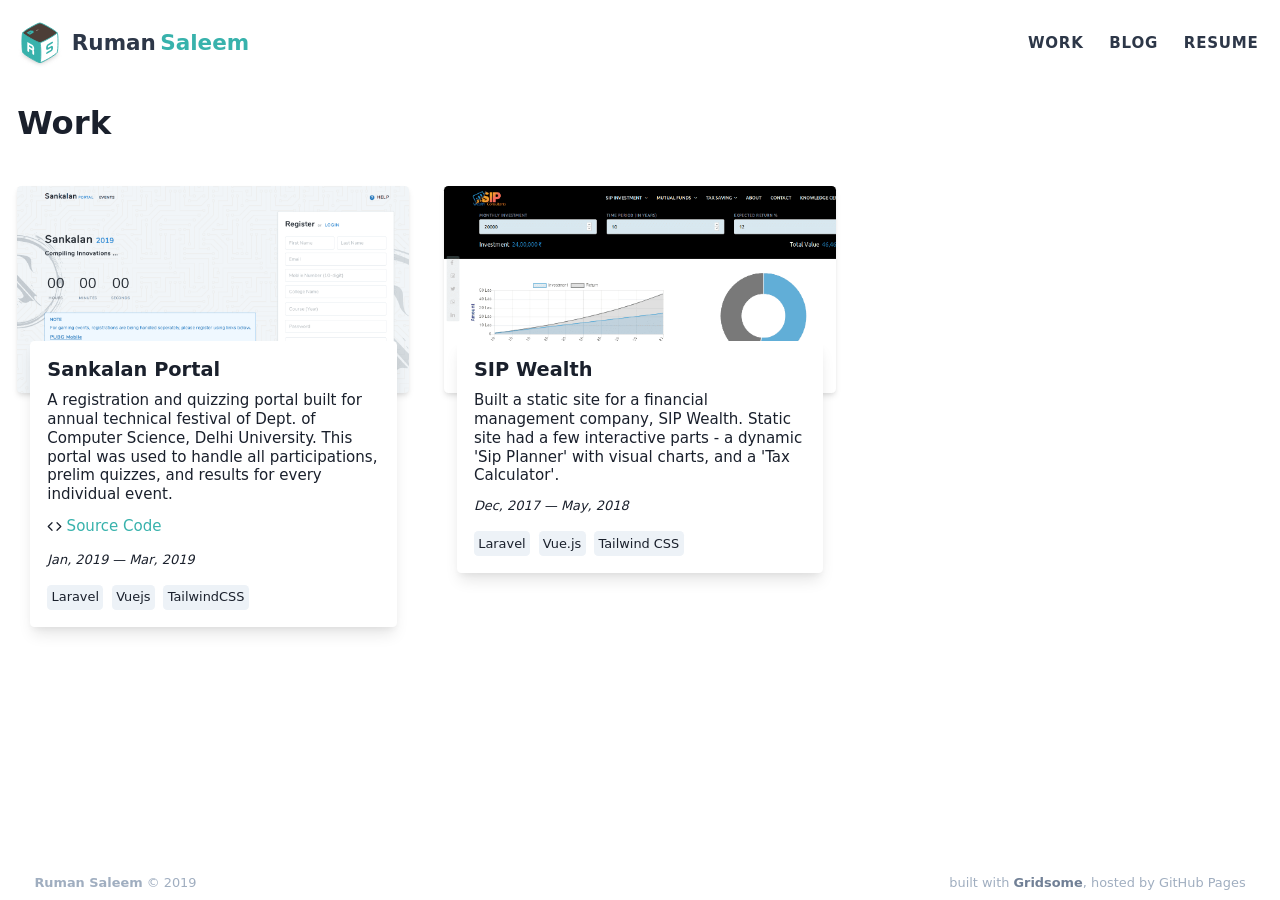
<file: work/index.html>
<!DOCTYPE html>
<html data-html-server-rendered="true" lang="en" data-vue-tag="%7B%22lang%22:%7B%22ssr%22:%22en%22%7D%7D">
  <head>
    <title>Work - Ruman Saleem</title><meta name="gridsome:hash" content="d9e730962dc913e3236e493a1877215b1756dabe"><meta data-vue-tag="ssr" charset="utf-8"><meta data-vue-tag="ssr" name="generator" content="Gridsome v0.7.23"><meta data-vue-tag="ssr" data-key="viewport" name="viewport" content="width=device-width, initial-scale=1, viewport-fit=cover"><meta data-vue-tag="ssr" data-key="format-detection" name="format-detection" content="telephone=no"><link data-vue-tag="ssr" rel="icon" href="data:,"><link data-vue-tag="ssr" rel="icon" type="image/png" sizes="16x16" href="/assets/static/favicon.ce0531f.3b051f82283485b5586860c3102cf50c.png"><link data-vue-tag="ssr" rel="icon" type="image/png" sizes="32x32" href="/assets/static/favicon.ac8d93a.3b051f82283485b5586860c3102cf50c.png"><link data-vue-tag="ssr" rel="icon" type="image/png" sizes="96x96" href="/assets/static/favicon.b9532cc.3b051f82283485b5586860c3102cf50c.png"><link data-vue-tag="ssr" rel="apple-touch-icon" type="image/png" sizes="76x76" href="/assets/static/favicon.f22e9f3.3b051f82283485b5586860c3102cf50c.png"><link data-vue-tag="ssr" rel="apple-touch-icon" type="image/png" sizes="152x152" href="/assets/static/favicon.62d22cb.3b051f82283485b5586860c3102cf50c.png"><link data-vue-tag="ssr" rel="apple-touch-icon" type="image/png" sizes="120x120" href="/assets/static/favicon.1539b60.3b051f82283485b5586860c3102cf50c.png"><link data-vue-tag="ssr" rel="apple-touch-icon" type="image/png" sizes="167x167" href="/assets/static/favicon.dc0cdc5.3b051f82283485b5586860c3102cf50c.png"><link data-vue-tag="ssr" rel="apple-touch-icon" type="image/png" sizes="180x180" href="/assets/static/favicon.7b22250.3b051f82283485b5586860c3102cf50c.png"><link data-vue-tag="ssr" prefetch="true" rel="stylesheet" href="https://fonts.googleapis.com/css?family=Open+Sans:400,600,700,800&amp;display=swap"><link data-vue-tag="ssr" prefetch="true" rel="stylesheet" href="https://fonts.googleapis.com/css?family=Muli:300,400,400i,700&amp;display=swap"><link rel="preload" href="/assets/css/1.styles.27178020.css" as="style"><link rel="preload" href="/assets/js/app.2f824555.js" as="script"><link rel="preload" href="/assets/js/page--src--pages--work-vue.a4e7c905.js" as="script"><link rel="prefetch" href="/assets/js/page--src--pages--404-vue.2a1ba1d8.js"><link rel="prefetch" href="/assets/js/page--src--pages--blog-vue.0a54a713.js"><link rel="prefetch" href="/assets/js/page--src--pages--index-vue.909c12e3.js"><link rel="prefetch" href="/assets/js/page--src--pages--resume-vue.97a950b9.js"><link rel="prefetch" href="/assets/js/page--src--templates--blog-post-vue.959f5740.js"><link rel="prefetch" href="/assets/js/vendors~page--src--pages--blog-vue~page--src--pages--index-vue~page--src--pages--resume-vue~page--sr~06fe6185.d4872f0a.js"><link rel="stylesheet" href="/assets/css/1.styles.27178020.css"><noscript data-vue-tag="ssr"><style>.g-image--loading{display:none;}</style></noscript>
  </head>
  <body >
    <div id="app" data-server-rendered="true" class="min-h-screen flex flex-col text-gray-900 leading-tight"><div class="py-2 sm:py-4 font-system-stack print:hidden text-gray-800"><div class="
        container
        mx-auto
        px-4
        flex flex-col
        sm:flex-row
        justify-between
        items-center
      "><a href="/" class="inline-flex items-center text-xl text-teal-500 mb-2 sm:mb-0 active"><svg viewBox="0 0 99.9 112" xmlns="http://www.w3.org/2000/svg" class="logo h-12 mr-2"><defs><filter id="ruman-saleem-logo_svg__a" x="-.172" y="-.3" width="1.34" height="1.6" color-interpolation-filters="sRGB"><feGaussianBlur stdDeviation="5.329"></feGaussianBlur></filter></defs><path d="M49.9 99.4c-5.26 0-37.1-18.3-37.1-21.3s32-21.3 37.1-21.3c5.26 0 37.1 18.3 37.1 21.3 0 3.02-32 21.3-37.1 21.3z" fill="rgba(128, 128, 128, 0.6)" filter="url(#ruman-saleem-logo_svg__a)" class="ruman-saleem-logo_svg__shadow"></path><g class="ruman-saleem-logo_svg__cube"><path d="M87 77.3c2.64-4.57 2.76-41.5.194-43s-34.5 17.1-37.1 21.6c-2.64 4.57-2.76 41.5-.194 43 2.61 1.51 34.5-17.1 37.1-21.6z" fill="#fff" stroke="currentColor" stroke-width="1.96"></path><path d="M76.8 72.1q-1.26 1.99-3.1 3.06l-8.45 4.88q-.891.514-1.44.283-.517-.247-.517-1.14 0-.804.517-1.65.546-.861 1.44-1.38l8.91-5.14v-4.14l-6.49 3.75q-1.92 1.11-3.19.548-1.18-.469-1.18-2.42v-3.07q0-1.87 1.26-3.89 1.29-2.04 3.13-3.1l8.45-4.88q.862-.498 1.41-.267.546.231.546 1.09 0 .833-.546 1.69-.546.861-1.41 1.36l-8.91 5.14v4.14l6.43-3.72q1.84-1.06 3.13-.544 1.29.518 1.29 2.36v3.39q0 1.61-1.29 3.65z" fill="currentColor"></path><path d="M12.8 77.3c-2.64-4.57-2.76-41.5-.194-43s34.5 17.1 37.1 21.6c2.64 4.57 2.76 41.5.194 43-2.61 1.51-34.5-17.1-37.1-21.6z" fill="currentColor" stroke="currentColor" stroke-width="1.96"></path><path d="M37.2 75.4v5.4q0 1.03-.603 1.26-.575.243-1.35-.205-.804-.464-1.41-1.39-.575-.906-.575-1.91v-5.89l-6.92-4v6.06q0 .919-.603 1.09-.575.185-1.35-.262-.804-.464-1.41-1.33-.575-.849-.575-1.77v-18l10.4 5.99q1.81 1.04 3.1 3.06 1.32 2.03 1.32 3.87v3.19q0 .661-.345 1.18-.345.49-.804.57 1.15 1.55 1.15 3.08zm-3.96-6.63l.029-4.12-6.92-4v4.14z" fill="#fff"></path><path d="M49.7 55.6c-5.26 0-37.1-18.3-37.1-21.3S44.6 13 49.7 13c5.26 0 37.1 18.3 37.1 21.3 0 3.02-32 21.3-37.1 21.3z" fill="#4c3e37" stroke="currentColor" stroke-width="1.96"></path><path d="M28.9 29.5l-8.23 4.75 7.36 4.25 8.23-4.75-.881-3.74zm1.23 3.03c.243.235.37.474.381.718.005.24-.157.454-.485.644a2.464 2.464 0 0 1-.61.246 8.728 8.728 0 0 1-.708.139c-.24.037-.48.078-.72.122a1.741 1.741 0 0 0-.57.189c-.17.098-.24.216-.21.355.023.135.098.283.225.445l-.79.163c-.243-.235-.367-.472-.371-.712-.011-.243.147-.46.475-.649.182-.105.388-.185.62-.241.225-.06.457-.108.698-.145.24-.037.477-.076.711-.117.239-.044.433-.109.579-.194.17-.098.243-.215.22-.35a1.135 1.135 0 0 0-.235-.45z" fill="currentColor"></path><path d="M41.7 30.3l-.65-.376 4.87-2.81.65.376z" fill="#ccc"></path></g></svg><span class="text-gray-800 font-semibold whitespace-no-wrap">Ruman</span><span class="text-teal-500 font-bold ml-1">Saleem</span></a><nav class="flex items-center -mx-2"><a href="/work" aria-current="page" class="nav-link active--exact active">Work</a><a href="/blog" class="nav-link">Blog</a><a href="/resume" class="nav-link">Resume</a></nav></div></div><div class="container mx-auto px-4 flex-1 h-full"><h2 class="font-extrabold text-3xl mt-4 mb-10">Work</h2><div class="flex flex-wrap -mx-4 -mt-6"><article class="pb-12 w-full md:w-1/2 lg:w-1/3 py-6 px-4"><div class="h-48 bg-cover flex items-center justify-center rounded text-black font-semibold shadow-md bg-gray-200 text-gray-900" style="background-image:url(/assets/static/sankalan-portal-screenshot.997d578.15f6ee3be6f88a237b5829dbf29117e9.png);"><!----></div><div class="-my-12 px-3"><div class="p-4 bg-white rounded shadow-lg"><h3 class="text-lg mb-2"><a target="__blank" href="https://github.com/csdu/sankalan-portal">Sankalan Portal</a></h3><div class="text-sm mb-3"><p>A registration and quizzing portal built for annual technical festival of Dept. of Computer Science, Delhi University. This portal was used to handle all participations, prelim quizzes, and results for every individual event.</p>
</div><div class="mt-2 text-sm mb-3"><a href="https://github.com/csdu/sankalan-portal" class="inline-flex items-center"><svg viewBox="0 0 24 24" role="presentation" stroke-width="2" fill="none" stroke="currentColor" stroke-linecap="round" stroke-linejoin="round" class="h-current mr-1"><polyline points="16 18 22 12 16 6"></polyline><polyline points="8 6 2 12 8 18"></polyline></svg><span class="link">Source Code</span></a></div><div class="flex items-center text-xs italic mb-4"><span><span>Jan, 2019</span>
                    —
                    <span>Mar, 2019</span></span></div><div class="flex flex-wrap -m-1"><span class="p-1 bg-gray-200 font-thin text-xs m-1 rounded">Laravel</span><span class="p-1 bg-gray-200 font-thin text-xs m-1 rounded">Vuejs</span><span class="p-1 bg-gray-200 font-thin text-xs m-1 rounded">TailwindCSS</span></div></div></div></article><article class="pb-12 w-full md:w-1/2 lg:w-1/3 py-6 px-4"><div class="h-48 bg-cover flex items-center justify-center rounded text-black font-semibold shadow-md bg-gray-200 text-gray-900" style="background-image:url(/assets/static/sip-wealth-screenshot.30ab08d.4a177d0ae6145a4a83fb475e2b85ff69.png);"><!----></div><div class="-my-12 px-3"><div class="p-4 bg-white rounded shadow-lg"><h3 class="text-lg mb-2"><a target="__blank" href="http://sipwealth.co.in">SIP Wealth</a></h3><div class="text-sm mb-3"><p>Built a static site for a financial management company, SIP Wealth. Static site had a few interactive parts - a dynamic 'Sip Planner' with visual charts, and a 'Tax Calculator'.</p>
</div><!----><div class="flex items-center text-xs italic mb-4"><span><span>Dec, 2017</span>
                    —
                    <span>May, 2018</span></span></div><div class="flex flex-wrap -m-1"><span class="p-1 bg-gray-200 font-thin text-xs m-1 rounded">Laravel</span><span class="p-1 bg-gray-200 font-thin text-xs m-1 rounded">Vue.js</span><span class="p-1 bg-gray-200 font-thin text-xs m-1 rounded">Tailwind CSS</span></div></div></div></article></div><!----></div><footer class="bg-white text-gray-500 text-xs mt-4 print:hidden"><p class="text-center py-2 px-8 flex justify-between"><span><b>Ruman Saleem</b> © 2019</span><span>built with
        <a href="https://gridsome.org" class="link text-gray-600 font-semibold">Gridsome</a>, hosted by GitHub Pages</span></p></footer></div>
    <script>window.__INITIAL_STATE__={"data":null,"context":{}};(function(){var s;(s=document.currentScript||document.scripts[document.scripts.length-1]).parentNode.removeChild(s);}());</script><script src="/assets/js/app.2f824555.js" defer></script><script src="/assets/js/page--src--pages--work-vue.a4e7c905.js" defer></script>
  </body>
</html>
</file>
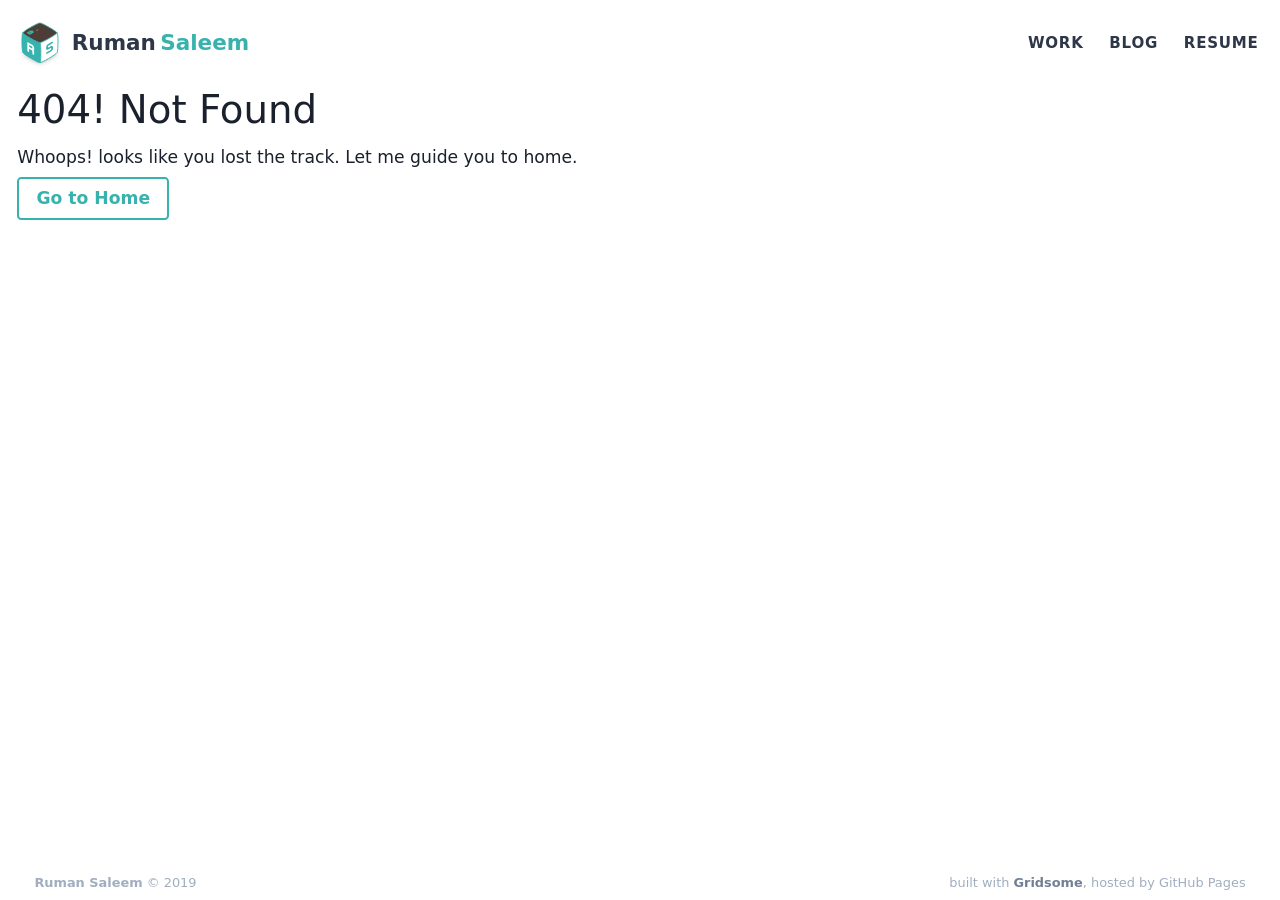
<file: blog/gradient-borders-with-css/index.html>
<!DOCTYPE html>
<html data-html-server-rendered="true" lang="en" data-vue-tag="%7B%22lang%22:%7B%22ssr%22:%22en%22%7D%7D">
  <head>
    <title>Gradient Borders with CSS - Ruman Saleem</title><meta name="gridsome:hash" content="d9e730962dc913e3236e493a1877215b1756dabe"><meta data-vue-tag="ssr" charset="utf-8"><meta data-vue-tag="ssr" name="generator" content="Gridsome v0.7.23"><meta data-vue-tag="ssr" data-key="viewport" name="viewport" content="width=device-width, initial-scale=1, viewport-fit=cover"><meta data-vue-tag="ssr" data-key="format-detection" name="format-detection" content="telephone=no"><meta data-vue-tag="ssr" name="keywords" content="CSS Border Gradients"><link data-vue-tag="ssr" rel="icon" href="data:,"><link data-vue-tag="ssr" rel="icon" type="image/png" sizes="16x16" href="/assets/static/favicon.ce0531f.3b051f82283485b5586860c3102cf50c.png"><link data-vue-tag="ssr" rel="icon" type="image/png" sizes="32x32" href="/assets/static/favicon.ac8d93a.3b051f82283485b5586860c3102cf50c.png"><link data-vue-tag="ssr" rel="icon" type="image/png" sizes="96x96" href="/assets/static/favicon.b9532cc.3b051f82283485b5586860c3102cf50c.png"><link data-vue-tag="ssr" rel="apple-touch-icon" type="image/png" sizes="76x76" href="/assets/static/favicon.f22e9f3.3b051f82283485b5586860c3102cf50c.png"><link data-vue-tag="ssr" rel="apple-touch-icon" type="image/png" sizes="152x152" href="/assets/static/favicon.62d22cb.3b051f82283485b5586860c3102cf50c.png"><link data-vue-tag="ssr" rel="apple-touch-icon" type="image/png" sizes="120x120" href="/assets/static/favicon.1539b60.3b051f82283485b5586860c3102cf50c.png"><link data-vue-tag="ssr" rel="apple-touch-icon" type="image/png" sizes="167x167" href="/assets/static/favicon.dc0cdc5.3b051f82283485b5586860c3102cf50c.png"><link data-vue-tag="ssr" rel="apple-touch-icon" type="image/png" sizes="180x180" href="/assets/static/favicon.7b22250.3b051f82283485b5586860c3102cf50c.png"><link data-vue-tag="ssr" rel="stylesheet" href="https://fonts.googleapis.com/css?family=Fira+Mono"><link data-vue-tag="ssr" rel="stylesheet" href="/css/prism.css"><link data-vue-tag="ssr" prefetch="true" rel="stylesheet" href="https://fonts.googleapis.com/css?family=Open+Sans:400,600,700,800&amp;display=swap"><link data-vue-tag="ssr" prefetch="true" rel="stylesheet" href="https://fonts.googleapis.com/css?family=Muli:300,400,400i,700&amp;display=swap"><link rel="preload" href="/assets/css/1.styles.27178020.css" as="style"><link rel="preload" href="/assets/js/app.2f824555.js" as="script"><link rel="preload" href="/assets/js/page--src--templates--blog-post-vue.959f5740.js" as="script"><link rel="prefetch" href="/assets/js/page--src--pages--404-vue.2a1ba1d8.js"><link rel="prefetch" href="/assets/js/page--src--pages--blog-vue.0a54a713.js"><link rel="prefetch" href="/assets/js/page--src--pages--index-vue.909c12e3.js"><link rel="prefetch" href="/assets/js/page--src--pages--resume-vue.97a950b9.js"><link rel="prefetch" href="/assets/js/page--src--pages--work-vue.a4e7c905.js"><link rel="prefetch" href="/assets/js/vendors~page--src--pages--blog-vue~page--src--pages--index-vue~page--src--pages--resume-vue~page--sr~06fe6185.d4872f0a.js"><link rel="stylesheet" href="/assets/css/1.styles.27178020.css"><noscript data-vue-tag="ssr"><style>.g-image--loading{display:none;}</style></noscript>
  </head>
  <body >
    <div id="app" data-server-rendered="true" class="min-h-screen flex flex-col text-gray-900 leading-tight"><div class="py-2 sm:py-4 font-system-stack print:hidden text-gray-800"><div class="
        container
        mx-auto
        px-4
        flex flex-col
        sm:flex-row
        justify-between
        items-center
      "><a href="/" class="inline-flex items-center text-xl text-teal-500 mb-2 sm:mb-0 active"><svg viewBox="0 0 99.9 112" xmlns="http://www.w3.org/2000/svg" class="logo h-12 mr-2"><defs><filter id="ruman-saleem-logo_svg__a" x="-.172" y="-.3" width="1.34" height="1.6" color-interpolation-filters="sRGB"><feGaussianBlur stdDeviation="5.329"></feGaussianBlur></filter></defs><path d="M49.9 99.4c-5.26 0-37.1-18.3-37.1-21.3s32-21.3 37.1-21.3c5.26 0 37.1 18.3 37.1 21.3 0 3.02-32 21.3-37.1 21.3z" fill="rgba(128, 128, 128, 0.6)" filter="url(#ruman-saleem-logo_svg__a)" class="ruman-saleem-logo_svg__shadow"></path><g class="ruman-saleem-logo_svg__cube"><path d="M87 77.3c2.64-4.57 2.76-41.5.194-43s-34.5 17.1-37.1 21.6c-2.64 4.57-2.76 41.5-.194 43 2.61 1.51 34.5-17.1 37.1-21.6z" fill="#fff" stroke="currentColor" stroke-width="1.96"></path><path d="M76.8 72.1q-1.26 1.99-3.1 3.06l-8.45 4.88q-.891.514-1.44.283-.517-.247-.517-1.14 0-.804.517-1.65.546-.861 1.44-1.38l8.91-5.14v-4.14l-6.49 3.75q-1.92 1.11-3.19.548-1.18-.469-1.18-2.42v-3.07q0-1.87 1.26-3.89 1.29-2.04 3.13-3.1l8.45-4.88q.862-.498 1.41-.267.546.231.546 1.09 0 .833-.546 1.69-.546.861-1.41 1.36l-8.91 5.14v4.14l6.43-3.72q1.84-1.06 3.13-.544 1.29.518 1.29 2.36v3.39q0 1.61-1.29 3.65z" fill="currentColor"></path><path d="M12.8 77.3c-2.64-4.57-2.76-41.5-.194-43s34.5 17.1 37.1 21.6c2.64 4.57 2.76 41.5.194 43-2.61 1.51-34.5-17.1-37.1-21.6z" fill="currentColor" stroke="currentColor" stroke-width="1.96"></path><path d="M37.2 75.4v5.4q0 1.03-.603 1.26-.575.243-1.35-.205-.804-.464-1.41-1.39-.575-.906-.575-1.91v-5.89l-6.92-4v6.06q0 .919-.603 1.09-.575.185-1.35-.262-.804-.464-1.41-1.33-.575-.849-.575-1.77v-18l10.4 5.99q1.81 1.04 3.1 3.06 1.32 2.03 1.32 3.87v3.19q0 .661-.345 1.18-.345.49-.804.57 1.15 1.55 1.15 3.08zm-3.96-6.63l.029-4.12-6.92-4v4.14z" fill="#fff"></path><path d="M49.7 55.6c-5.26 0-37.1-18.3-37.1-21.3S44.6 13 49.7 13c5.26 0 37.1 18.3 37.1 21.3 0 3.02-32 21.3-37.1 21.3z" fill="#4c3e37" stroke="currentColor" stroke-width="1.96"></path><path d="M28.9 29.5l-8.23 4.75 7.36 4.25 8.23-4.75-.881-3.74zm1.23 3.03c.243.235.37.474.381.718.005.24-.157.454-.485.644a2.464 2.464 0 0 1-.61.246 8.728 8.728 0 0 1-.708.139c-.24.037-.48.078-.72.122a1.741 1.741 0 0 0-.57.189c-.17.098-.24.216-.21.355.023.135.098.283.225.445l-.79.163c-.243-.235-.367-.472-.371-.712-.011-.243.147-.46.475-.649.182-.105.388-.185.62-.241.225-.06.457-.108.698-.145.24-.037.477-.076.711-.117.239-.044.433-.109.579-.194.17-.098.243-.215.22-.35a1.135 1.135 0 0 0-.235-.45z" fill="currentColor"></path><path d="M41.7 30.3l-.65-.376 4.87-2.81.65.376z" fill="#ccc"></path></g></svg><span class="text-gray-800 font-semibold whitespace-no-wrap">Ruman</span><span class="text-teal-500 font-bold ml-1">Saleem</span></a><nav class="flex items-center -mx-2"><a href="/work" class="nav-link">Work</a><a href="/blog" class="nav-link active">Blog</a><a href="/resume" class="nav-link">Resume</a></nav></div></div><div class="container mx-auto px-4 flex-1 h-full"><div class="narrow-container px-4 mx-auto mt-8"><div class="flex items-center text-sm font-bold text-gray-700 mb-2"><span>August 25, 2019</span><span class="mx-3 text-gray-600">•</span><span class="inline-flex items-center"><svg viewBox="0 0 24 24" role="presentation" stroke-width="2" fill="none" stroke="currentColor" stroke-linecap="round" stroke-linejoin="round" class="h-current text-gray-900 mr-1"><circle cx="12" cy="12" r="10"></circle><polyline points="12 6 12 12 16 14"></polyline></svg><span>3 min read</span></span></div><h2 class="text-3xl font-extrabold mb-2">Gradient Borders with CSS</h2><hr class="md:border-b-2 border-gray-800 ml-0 mb-10"><article class="md-content leading-snug"><p>You might be familiar with the usage of gradients as <code>background-image</code> or <code>background</code> shorthand property in CSS.
But, have you ever tried using gradients as text color or border color? </p>
<p>If you have, you might also know that CSS gradients don't work with <code>color</code> property, they can only be used as <code>image</code>. </p>
<p>But, what if you want to use gradients for text color, or use a colorful gradient for borders?</p>
<p>That gets a little bit tricky with CSS. There are a couple of ways to go about it, having their pros and cons. </p>
<p>Let's discuss these methods.</p>
<h3 id="method-1-use-border-image-css-property"><a href="#method-1-use-border-image-css-property" aria-hidden="true"><span class="icon icon-link"></span></a>Method 1: Use <code>border-image</code> CSS Property</h3>
<p>You can use <code>border-image-source</code> and <code>border-image-slice</code> CSS Property together to apply a gradient on the border. You can also combine those two using <code>border-image</code> shorthand property.</p>
<div class="code-with-output"><pre class="language-html"><code class="language-html"><span class="token tag"><span class="token tag"><span class="token punctuation">&lt;</span>style</span><span class="token punctuation">></span></span><span class="token style"><span class="token language-css">
<span class="token selector">.border-gradient</span> <span class="token punctuation">{</span>
    <span class="token property">border</span><span class="token punctuation">:</span> 5px solid transparent<span class="token punctuation">;</span>
    <span class="token property">padding</span><span class="token punctuation">:</span> .5rem<span class="token punctuation">;</span>
    <span class="token property">border-radius</span><span class="token punctuation">:</span> 5px<span class="token punctuation">;</span>
    <span class="token property">border-image-source</span><span class="token punctuation">:</span> <span class="token function">linear-gradient</span><span class="token punctuation">(</span>to right<span class="token punctuation">,</span> red 0%<span class="token punctuation">,</span> blue 100%<span class="token punctuation">)</span><span class="token punctuation">;</span> 
    <span class="token property">border-image-slice</span><span class="token punctuation">:</span> 5<span class="token punctuation">;</span>
    <span class="token comment">/* Shorthand */</span>
    <span class="token comment">/* border-image: 
        linear-gradient(to right, red 0%, blue 100%) 1;
    */</span>
<span class="token punctuation">}</span>
</span></span><span class="token tag"><span class="token tag"><span class="token punctuation">&lt;/</span>style</span><span class="token punctuation">></span></span>
<span class="token tag"><span class="token tag"><span class="token punctuation">&lt;</span>div</span> <span class="token attr-name">class</span><span class="token attr-value"><span class="token punctuation attr-equals">=</span><span class="token punctuation">"</span>border-gradient<span class="token punctuation">"</span></span><span class="token punctuation">></span></span>
    A div with gradient border using border-image property.
<span class="token tag"><span class="token tag"><span class="token punctuation">&lt;/</span>div</span><span class="token punctuation">></span></span></code></pre> <div class="html-code-output"><style>
.border-gradient {
    border: 5px solid transparent;
    padding: .5rem;
    border-radius: 5px;
    border-image-source: linear-gradient(to right, red 0%, blue 100%); 
    border-image-slice: 5;
    /* Shorthand */
    /* border-image: 
        linear-gradient(to right, red 0%, blue 100%) 1;
    */
}
</style>
<div class="border-gradient">
    A div with gradient border using border-image property.
</div></div></div>
<p>Let's understand what's going on here. </p>
<p>First, the <code>border-image-source</code> property specifies the image to be used for the border. </p>
<p>Now, the border-image specified by <code>border-image-source</code> property is sliced into 9 parts - 4 corners, 4 sides, and 1 middle area. You can specify the slicing behavior by using <code>border-image-slice</code> property. Middle area is transparent by default. You can use <code>fill</code> keyword to use the image for middle area as well.</p>
<p><figure class="figure-with-caption">
        <img src="https://mdn.mozillademos.org/files/3814/border-image-slice.png" alt="9 parts that border image is sliced into" title="9 parts that border image is sliced into (taken from MDN docs)">
        <figcaption class="caption">9 parts that border image is sliced into (taken from MDN docs)</caption>
    </figure></p>
<p><code>border-image-slice</code> property specifies how each of these parts should be used to form the actual border. We have specified a single value i.e <code>5</code>, for all sides (top, right, left and bottom). This means we are slicing equal <code>5px</code> from each side to form the border.</p>
<p>For more on <code>border-image-slice</code> property, see <a href="https://developer.mozilla.org/en-US/docs/Web/CSS/border-image-slice" target="_blank" rel="nofollow noopener noreferrer">MDN Docs</a>.</p>
<h5 id="pros"><a href="#pros" aria-hidden="true"><span class="icon icon-link"></span></a>Pros</h5>
<ul>
<li>The middle part can be left transparent or filled using <code>border-image-slice</code>.</li>
<li>You can slice each part of border differently (useful when you want some special patterns with borders).</li>
</ul>
<h5 id="cons"><a href="#cons" aria-hidden="true"><span class="icon icon-link"></span></a>Cons</h5>
<ul>
<li>We cannot make border-image rounded, even if we give some amount of <code>border-radius</code>, that's not going to work.</li>
</ul>
<h3 id="method-2-use-background-origin-with-background-image"><a href="#method-2-use-background-origin-with-background-image" aria-hidden="true"><span class="icon icon-link"></span></a>Method 2: Use <code>background-origin</code> with <code>background-image</code></h3>
<div class="code-with-output"><pre class="language-html"><code class="language-html"><span class="token tag"><span class="token tag"><span class="token punctuation">&lt;</span>style</span><span class="token punctuation">></span></span><span class="token style"><span class="token language-css">
<span class="token selector">.border-gradient-rounded</span> <span class="token punctuation">{</span>
    <span class="token property">padding</span><span class="token punctuation">:</span> .5rem<span class="token punctuation">;</span>
    <span class="token property">border</span><span class="token punctuation">:</span> 4px solid transparent<span class="token punctuation">;</span>
    <span class="token property">border-radius</span><span class="token punctuation">:</span> 7px<span class="token punctuation">;</span>
    <span class="token property">background</span><span class="token punctuation">:</span> 
        <span class="token function">linear-gradient</span><span class="token punctuation">(</span>to right<span class="token punctuation">,</span> white<span class="token punctuation">,</span> white<span class="token punctuation">)</span><span class="token punctuation">,</span> 
        <span class="token function">linear-gradient</span><span class="token punctuation">(</span>15deg<span class="token punctuation">,</span> red <span class="token punctuation">,</span> blue<span class="token punctuation">)</span><span class="token punctuation">;</span> 
    <span class="token property">background-clip</span><span class="token punctuation">:</span> padding-box<span class="token punctuation">,</span> border-box<span class="token punctuation">;</span>
    <span class="token property">background-origin</span><span class="token punctuation">:</span> padding-box<span class="token punctuation">,</span> border-box<span class="token punctuation">;</span>
<span class="token punctuation">}</span>
</span></span><span class="token tag"><span class="token tag"><span class="token punctuation">&lt;/</span>style</span><span class="token punctuation">></span></span>
<span class="token tag"><span class="token tag"><span class="token punctuation">&lt;</span>div</span> <span class="token attr-name">class</span><span class="token attr-value"><span class="token punctuation attr-equals">=</span><span class="token punctuation">"</span>border-gradient-rounded<span class="token punctuation">"</span></span><span class="token punctuation">></span></span>
    A container with rounded corners and gradient borders. 
<span class="token tag"><span class="token tag"><span class="token punctuation">&lt;/</span>div</span><span class="token punctuation">></span></span></code></pre> <div class="html-code-output"><style>
.border-gradient-rounded {
    padding: .5rem;
    border: 4px solid transparent;
    border-radius: 7px;
    background: 
        linear-gradient(to right, white, white), 
        linear-gradient(15deg, red , blue); 
    background-clip: padding-box, border-box;
    background-origin: padding-box, border-box;
}
</style>
<div class="border-gradient-rounded">
    A container with rounded corners and gradient borders. 
</div></div></div>
<p>Before we understand what's going on here, it's better to first understand <a href="https://developer.mozilla.org/en-US/docs/Web/CSS/background-clip" target="_blank" rel="nofollow noopener noreferrer"><code>background-clip</code></a> and <a href="https://developer.mozilla.org/en-US/docs/Web/CSS/background-clip" target="_blank" rel="nofollow noopener noreferrer"><code>background-origin</code></a> CSS properties at MDN, if you're not familiar.</p>
<p>Here, We are using two background images, one is the gradient that we intend to use for borders, and the other one is a solid white color. </p>
<p>Since specifying solid <em>color</em> (<code>#ffffff</code>) would apply <code>background-color</code> which cannot be clipped and its origin cannot be changed, so we use linear-gradient to generate that solid color as image.</p>
<p>Next, We are positioning the <code>linear-gradient</code> background relative to the corner under borders, using <code>background-origin: border-box</code>. While keeping the other background (which is solid white) starts from the corner of padding-box. </p>
<p>But if we don't have any <code>border</code> specified, both padding-box and border-box remains the same. So, we use a transparent border of required width so that we can have our gradient background bleeding out from under the solid white background.</p>
<p>We are not done yet, still, both the backgrounds overlap each other. To clip these backgrounds to their specific region we use <code>background-clip</code> property to clip these two backgrounds to their respective regions so that linear gradient is overlayed by the solid background and we have gradient borders.</p>
<h5 id="pros-1"><a href="#pros-1" aria-hidden="true"><span class="icon icon-link"></span></a>Pros</h5>
<ul>
<li>You can use rounded borders, works like a charm.</li>
</ul>
<h5 id="cons-1"><a href="#cons-1" aria-hidden="true"><span class="icon icon-link"></span></a>Cons</h5>
<ul>
<li>You cannot have a transparent background. You can mimic the transparent background by using the same color as of background, but this breaks down when your background is not a solid color.</li>
</ul>
<p>That's all, folks!
I hope this post helped you learn something. </p>
<p>Thank You!</p>
</article></div></div><footer class="bg-white text-gray-500 text-xs mt-4 print:hidden"><p class="text-center py-2 px-8 flex justify-between"><span><b>Ruman Saleem</b> © 2019</span><span>built with
        <a href="https://gridsome.org" class="link text-gray-600 font-semibold">Gridsome</a>, hosted by GitHub Pages</span></p></footer></div>
    <script>window.__INITIAL_STATE__={"data":{"post":{"id":"e8e5fdb21ae91cee42aa80debd892268","title":"Gradient Borders with CSS","excerpt":"You might be familiar with the usage of gradients as `background-image` or `background` shorthand property in CSS. But, have you ever tried using gradients as text color or border color?","timeToRead":3,"date":"August 25, 2019","content":"\u003Cp\u003EYou might be familiar with the usage of gradients as \u003Ccode\u003Ebackground-image\u003C\u002Fcode\u003E or \u003Ccode\u003Ebackground\u003C\u002Fcode\u003E shorthand property in CSS.\nBut, have you ever tried using gradients as text color or border color? \u003C\u002Fp\u003E\n\u003Cp\u003EIf you have, you might also know that CSS gradients don't work with \u003Ccode\u003Ecolor\u003C\u002Fcode\u003E property, they can only be used as \u003Ccode\u003Eimage\u003C\u002Fcode\u003E. \u003C\u002Fp\u003E\n\u003Cp\u003EBut, what if you want to use gradients for text color, or use a colorful gradient for borders?\u003C\u002Fp\u003E\n\u003Cp\u003EThat gets a little bit tricky with CSS. There are a couple of ways to go about it, having their pros and cons. \u003C\u002Fp\u003E\n\u003Cp\u003ELet's discuss these methods.\u003C\u002Fp\u003E\n\u003Ch3 id=\"method-1-use-border-image-css-property\"\u003E\u003Ca href=\"#method-1-use-border-image-css-property\" aria-hidden=\"true\"\u003E\u003Cspan class=\"icon icon-link\"\u003E\u003C\u002Fspan\u003E\u003C\u002Fa\u003EMethod 1: Use \u003Ccode\u003Eborder-image\u003C\u002Fcode\u003E CSS Property\u003C\u002Fh3\u003E\n\u003Cp\u003EYou can use \u003Ccode\u003Eborder-image-source\u003C\u002Fcode\u003E and \u003Ccode\u003Eborder-image-slice\u003C\u002Fcode\u003E CSS Property together to apply a gradient on the border. You can also combine those two using \u003Ccode\u003Eborder-image\u003C\u002Fcode\u003E shorthand property.\u003C\u002Fp\u003E\n\u003Cdiv class=\"code-with-output\"\u003E\u003Cpre class=\"language-html\"\u003E\u003Ccode class=\"language-html\"\u003E\u003Cspan class=\"token tag\"\u003E\u003Cspan class=\"token tag\"\u003E\u003Cspan class=\"token punctuation\"\u003E&lt;\u003C\u002Fspan\u003Estyle\u003C\u002Fspan\u003E\u003Cspan class=\"token punctuation\"\u003E\u003E\u003C\u002Fspan\u003E\u003C\u002Fspan\u003E\u003Cspan class=\"token style\"\u003E\u003Cspan class=\"token language-css\"\u003E\n\u003Cspan class=\"token selector\"\u003E.border-gradient\u003C\u002Fspan\u003E \u003Cspan class=\"token punctuation\"\u003E{\u003C\u002Fspan\u003E\n    \u003Cspan class=\"token property\"\u003Eborder\u003C\u002Fspan\u003E\u003Cspan class=\"token punctuation\"\u003E:\u003C\u002Fspan\u003E 5px solid transparent\u003Cspan class=\"token punctuation\"\u003E;\u003C\u002Fspan\u003E\n    \u003Cspan class=\"token property\"\u003Epadding\u003C\u002Fspan\u003E\u003Cspan class=\"token punctuation\"\u003E:\u003C\u002Fspan\u003E .5rem\u003Cspan class=\"token punctuation\"\u003E;\u003C\u002Fspan\u003E\n    \u003Cspan class=\"token property\"\u003Eborder-radius\u003C\u002Fspan\u003E\u003Cspan class=\"token punctuation\"\u003E:\u003C\u002Fspan\u003E 5px\u003Cspan class=\"token punctuation\"\u003E;\u003C\u002Fspan\u003E\n    \u003Cspan class=\"token property\"\u003Eborder-image-source\u003C\u002Fspan\u003E\u003Cspan class=\"token punctuation\"\u003E:\u003C\u002Fspan\u003E \u003Cspan class=\"token function\"\u003Elinear-gradient\u003C\u002Fspan\u003E\u003Cspan class=\"token punctuation\"\u003E(\u003C\u002Fspan\u003Eto right\u003Cspan class=\"token punctuation\"\u003E,\u003C\u002Fspan\u003E red 0%\u003Cspan class=\"token punctuation\"\u003E,\u003C\u002Fspan\u003E blue 100%\u003Cspan class=\"token punctuation\"\u003E)\u003C\u002Fspan\u003E\u003Cspan class=\"token punctuation\"\u003E;\u003C\u002Fspan\u003E \n    \u003Cspan class=\"token property\"\u003Eborder-image-slice\u003C\u002Fspan\u003E\u003Cspan class=\"token punctuation\"\u003E:\u003C\u002Fspan\u003E 5\u003Cspan class=\"token punctuation\"\u003E;\u003C\u002Fspan\u003E\n    \u003Cspan class=\"token comment\"\u003E\u002F* Shorthand *\u002F\u003C\u002Fspan\u003E\n    \u003Cspan class=\"token comment\"\u003E\u002F* border-image: \n        linear-gradient(to right, red 0%, blue 100%) 1;\n    *\u002F\u003C\u002Fspan\u003E\n\u003Cspan class=\"token punctuation\"\u003E}\u003C\u002Fspan\u003E\n\u003C\u002Fspan\u003E\u003C\u002Fspan\u003E\u003Cspan class=\"token tag\"\u003E\u003Cspan class=\"token tag\"\u003E\u003Cspan class=\"token punctuation\"\u003E&lt;\u002F\u003C\u002Fspan\u003Estyle\u003C\u002Fspan\u003E\u003Cspan class=\"token punctuation\"\u003E\u003E\u003C\u002Fspan\u003E\u003C\u002Fspan\u003E\n\u003Cspan class=\"token tag\"\u003E\u003Cspan class=\"token tag\"\u003E\u003Cspan class=\"token punctuation\"\u003E&lt;\u003C\u002Fspan\u003Ediv\u003C\u002Fspan\u003E \u003Cspan class=\"token attr-name\"\u003Eclass\u003C\u002Fspan\u003E\u003Cspan class=\"token attr-value\"\u003E\u003Cspan class=\"token punctuation attr-equals\"\u003E=\u003C\u002Fspan\u003E\u003Cspan class=\"token punctuation\"\u003E\"\u003C\u002Fspan\u003Eborder-gradient\u003Cspan class=\"token punctuation\"\u003E\"\u003C\u002Fspan\u003E\u003C\u002Fspan\u003E\u003Cspan class=\"token punctuation\"\u003E\u003E\u003C\u002Fspan\u003E\u003C\u002Fspan\u003E\n    A div with gradient border using border-image property.\n\u003Cspan class=\"token tag\"\u003E\u003Cspan class=\"token tag\"\u003E\u003Cspan class=\"token punctuation\"\u003E&lt;\u002F\u003C\u002Fspan\u003Ediv\u003C\u002Fspan\u003E\u003Cspan class=\"token punctuation\"\u003E\u003E\u003C\u002Fspan\u003E\u003C\u002Fspan\u003E\u003C\u002Fcode\u003E\u003C\u002Fpre\u003E \u003Cdiv class=\"html-code-output\"\u003E\u003Cstyle\u003E\n.border-gradient {\n    border: 5px solid transparent;\n    padding: .5rem;\n    border-radius: 5px;\n    border-image-source: linear-gradient(to right, red 0%, blue 100%); \n    border-image-slice: 5;\n    \u002F* Shorthand *\u002F\n    \u002F* border-image: \n        linear-gradient(to right, red 0%, blue 100%) 1;\n    *\u002F\n}\n\u003C\u002Fstyle\u003E\n\u003Cdiv class=\"border-gradient\"\u003E\n    A div with gradient border using border-image property.\n\u003C\u002Fdiv\u003E\u003C\u002Fdiv\u003E\u003C\u002Fdiv\u003E\n\u003Cp\u003ELet's understand what's going on here. \u003C\u002Fp\u003E\n\u003Cp\u003EFirst, the \u003Ccode\u003Eborder-image-source\u003C\u002Fcode\u003E property specifies the image to be used for the border. \u003C\u002Fp\u003E\n\u003Cp\u003ENow, the border-image specified by \u003Ccode\u003Eborder-image-source\u003C\u002Fcode\u003E property is sliced into 9 parts - 4 corners, 4 sides, and 1 middle area. You can specify the slicing behavior by using \u003Ccode\u003Eborder-image-slice\u003C\u002Fcode\u003E property. Middle area is transparent by default. You can use \u003Ccode\u003Efill\u003C\u002Fcode\u003E keyword to use the image for middle area as well.\u003C\u002Fp\u003E\n\u003Cp\u003E\u003Cfigure class=\"figure-with-caption\"\u003E\n        \u003Cimg src=\"https:\u002F\u002Fmdn.mozillademos.org\u002Ffiles\u002F3814\u002Fborder-image-slice.png\" alt=\"9 parts that border image is sliced into\" title=\"9 parts that border image is sliced into (taken from MDN docs)\"\u003E\n        \u003Cfigcaption class=\"caption\"\u003E9 parts that border image is sliced into (taken from MDN docs)\u003C\u002Fcaption\u003E\n    \u003C\u002Ffigure\u003E\u003C\u002Fp\u003E\n\u003Cp\u003E\u003Ccode\u003Eborder-image-slice\u003C\u002Fcode\u003E property specifies how each of these parts should be used to form the actual border. We have specified a single value i.e \u003Ccode\u003E5\u003C\u002Fcode\u003E, for all sides (top, right, left and bottom). This means we are slicing equal \u003Ccode\u003E5px\u003C\u002Fcode\u003E from each side to form the border.\u003C\u002Fp\u003E\n\u003Cp\u003EFor more on \u003Ccode\u003Eborder-image-slice\u003C\u002Fcode\u003E property, see \u003Ca href=\"https:\u002F\u002Fdeveloper.mozilla.org\u002Fen-US\u002Fdocs\u002FWeb\u002FCSS\u002Fborder-image-slice\" target=\"_blank\" rel=\"nofollow noopener noreferrer\"\u003EMDN Docs\u003C\u002Fa\u003E.\u003C\u002Fp\u003E\n\u003Ch5 id=\"pros\"\u003E\u003Ca href=\"#pros\" aria-hidden=\"true\"\u003E\u003Cspan class=\"icon icon-link\"\u003E\u003C\u002Fspan\u003E\u003C\u002Fa\u003EPros\u003C\u002Fh5\u003E\n\u003Cul\u003E\n\u003Cli\u003EThe middle part can be left transparent or filled using \u003Ccode\u003Eborder-image-slice\u003C\u002Fcode\u003E.\u003C\u002Fli\u003E\n\u003Cli\u003EYou can slice each part of border differently (useful when you want some special patterns with borders).\u003C\u002Fli\u003E\n\u003C\u002Ful\u003E\n\u003Ch5 id=\"cons\"\u003E\u003Ca href=\"#cons\" aria-hidden=\"true\"\u003E\u003Cspan class=\"icon icon-link\"\u003E\u003C\u002Fspan\u003E\u003C\u002Fa\u003ECons\u003C\u002Fh5\u003E\n\u003Cul\u003E\n\u003Cli\u003EWe cannot make border-image rounded, even if we give some amount of \u003Ccode\u003Eborder-radius\u003C\u002Fcode\u003E, that's not going to work.\u003C\u002Fli\u003E\n\u003C\u002Ful\u003E\n\u003Ch3 id=\"method-2-use-background-origin-with-background-image\"\u003E\u003Ca href=\"#method-2-use-background-origin-with-background-image\" aria-hidden=\"true\"\u003E\u003Cspan class=\"icon icon-link\"\u003E\u003C\u002Fspan\u003E\u003C\u002Fa\u003EMethod 2: Use \u003Ccode\u003Ebackground-origin\u003C\u002Fcode\u003E with \u003Ccode\u003Ebackground-image\u003C\u002Fcode\u003E\u003C\u002Fh3\u003E\n\u003Cdiv class=\"code-with-output\"\u003E\u003Cpre class=\"language-html\"\u003E\u003Ccode class=\"language-html\"\u003E\u003Cspan class=\"token tag\"\u003E\u003Cspan class=\"token tag\"\u003E\u003Cspan class=\"token punctuation\"\u003E&lt;\u003C\u002Fspan\u003Estyle\u003C\u002Fspan\u003E\u003Cspan class=\"token punctuation\"\u003E\u003E\u003C\u002Fspan\u003E\u003C\u002Fspan\u003E\u003Cspan class=\"token style\"\u003E\u003Cspan class=\"token language-css\"\u003E\n\u003Cspan class=\"token selector\"\u003E.border-gradient-rounded\u003C\u002Fspan\u003E \u003Cspan class=\"token punctuation\"\u003E{\u003C\u002Fspan\u003E\n    \u003Cspan class=\"token property\"\u003Epadding\u003C\u002Fspan\u003E\u003Cspan class=\"token punctuation\"\u003E:\u003C\u002Fspan\u003E .5rem\u003Cspan class=\"token punctuation\"\u003E;\u003C\u002Fspan\u003E\n    \u003Cspan class=\"token property\"\u003Eborder\u003C\u002Fspan\u003E\u003Cspan class=\"token punctuation\"\u003E:\u003C\u002Fspan\u003E 4px solid transparent\u003Cspan class=\"token punctuation\"\u003E;\u003C\u002Fspan\u003E\n    \u003Cspan class=\"token property\"\u003Eborder-radius\u003C\u002Fspan\u003E\u003Cspan class=\"token punctuation\"\u003E:\u003C\u002Fspan\u003E 7px\u003Cspan class=\"token punctuation\"\u003E;\u003C\u002Fspan\u003E\n    \u003Cspan class=\"token property\"\u003Ebackground\u003C\u002Fspan\u003E\u003Cspan class=\"token punctuation\"\u003E:\u003C\u002Fspan\u003E \n        \u003Cspan class=\"token function\"\u003Elinear-gradient\u003C\u002Fspan\u003E\u003Cspan class=\"token punctuation\"\u003E(\u003C\u002Fspan\u003Eto right\u003Cspan class=\"token punctuation\"\u003E,\u003C\u002Fspan\u003E white\u003Cspan class=\"token punctuation\"\u003E,\u003C\u002Fspan\u003E white\u003Cspan class=\"token punctuation\"\u003E)\u003C\u002Fspan\u003E\u003Cspan class=\"token punctuation\"\u003E,\u003C\u002Fspan\u003E \n        \u003Cspan class=\"token function\"\u003Elinear-gradient\u003C\u002Fspan\u003E\u003Cspan class=\"token punctuation\"\u003E(\u003C\u002Fspan\u003E15deg\u003Cspan class=\"token punctuation\"\u003E,\u003C\u002Fspan\u003E red \u003Cspan class=\"token punctuation\"\u003E,\u003C\u002Fspan\u003E blue\u003Cspan class=\"token punctuation\"\u003E)\u003C\u002Fspan\u003E\u003Cspan class=\"token punctuation\"\u003E;\u003C\u002Fspan\u003E \n    \u003Cspan class=\"token property\"\u003Ebackground-clip\u003C\u002Fspan\u003E\u003Cspan class=\"token punctuation\"\u003E:\u003C\u002Fspan\u003E padding-box\u003Cspan class=\"token punctuation\"\u003E,\u003C\u002Fspan\u003E border-box\u003Cspan class=\"token punctuation\"\u003E;\u003C\u002Fspan\u003E\n    \u003Cspan class=\"token property\"\u003Ebackground-origin\u003C\u002Fspan\u003E\u003Cspan class=\"token punctuation\"\u003E:\u003C\u002Fspan\u003E padding-box\u003Cspan class=\"token punctuation\"\u003E,\u003C\u002Fspan\u003E border-box\u003Cspan class=\"token punctuation\"\u003E;\u003C\u002Fspan\u003E\n\u003Cspan class=\"token punctuation\"\u003E}\u003C\u002Fspan\u003E\n\u003C\u002Fspan\u003E\u003C\u002Fspan\u003E\u003Cspan class=\"token tag\"\u003E\u003Cspan class=\"token tag\"\u003E\u003Cspan class=\"token punctuation\"\u003E&lt;\u002F\u003C\u002Fspan\u003Estyle\u003C\u002Fspan\u003E\u003Cspan class=\"token punctuation\"\u003E\u003E\u003C\u002Fspan\u003E\u003C\u002Fspan\u003E\n\u003Cspan class=\"token tag\"\u003E\u003Cspan class=\"token tag\"\u003E\u003Cspan class=\"token punctuation\"\u003E&lt;\u003C\u002Fspan\u003Ediv\u003C\u002Fspan\u003E \u003Cspan class=\"token attr-name\"\u003Eclass\u003C\u002Fspan\u003E\u003Cspan class=\"token attr-value\"\u003E\u003Cspan class=\"token punctuation attr-equals\"\u003E=\u003C\u002Fspan\u003E\u003Cspan class=\"token punctuation\"\u003E\"\u003C\u002Fspan\u003Eborder-gradient-rounded\u003Cspan class=\"token punctuation\"\u003E\"\u003C\u002Fspan\u003E\u003C\u002Fspan\u003E\u003Cspan class=\"token punctuation\"\u003E\u003E\u003C\u002Fspan\u003E\u003C\u002Fspan\u003E\n    A container with rounded corners and gradient borders. \n\u003Cspan class=\"token tag\"\u003E\u003Cspan class=\"token tag\"\u003E\u003Cspan class=\"token punctuation\"\u003E&lt;\u002F\u003C\u002Fspan\u003Ediv\u003C\u002Fspan\u003E\u003Cspan class=\"token punctuation\"\u003E\u003E\u003C\u002Fspan\u003E\u003C\u002Fspan\u003E\u003C\u002Fcode\u003E\u003C\u002Fpre\u003E \u003Cdiv class=\"html-code-output\"\u003E\u003Cstyle\u003E\n.border-gradient-rounded {\n    padding: .5rem;\n    border: 4px solid transparent;\n    border-radius: 7px;\n    background: \n        linear-gradient(to right, white, white), \n        linear-gradient(15deg, red , blue); \n    background-clip: padding-box, border-box;\n    background-origin: padding-box, border-box;\n}\n\u003C\u002Fstyle\u003E\n\u003Cdiv class=\"border-gradient-rounded\"\u003E\n    A container with rounded corners and gradient borders. \n\u003C\u002Fdiv\u003E\u003C\u002Fdiv\u003E\u003C\u002Fdiv\u003E\n\u003Cp\u003EBefore we understand what's going on here, it's better to first understand \u003Ca href=\"https:\u002F\u002Fdeveloper.mozilla.org\u002Fen-US\u002Fdocs\u002FWeb\u002FCSS\u002Fbackground-clip\" target=\"_blank\" rel=\"nofollow noopener noreferrer\"\u003E\u003Ccode\u003Ebackground-clip\u003C\u002Fcode\u003E\u003C\u002Fa\u003E and \u003Ca href=\"https:\u002F\u002Fdeveloper.mozilla.org\u002Fen-US\u002Fdocs\u002FWeb\u002FCSS\u002Fbackground-clip\" target=\"_blank\" rel=\"nofollow noopener noreferrer\"\u003E\u003Ccode\u003Ebackground-origin\u003C\u002Fcode\u003E\u003C\u002Fa\u003E CSS properties at MDN, if you're not familiar.\u003C\u002Fp\u003E\n\u003Cp\u003EHere, We are using two background images, one is the gradient that we intend to use for borders, and the other one is a solid white color. \u003C\u002Fp\u003E\n\u003Cp\u003ESince specifying solid \u003Cem\u003Ecolor\u003C\u002Fem\u003E (\u003Ccode\u003E#ffffff\u003C\u002Fcode\u003E) would apply \u003Ccode\u003Ebackground-color\u003C\u002Fcode\u003E which cannot be clipped and its origin cannot be changed, so we use linear-gradient to generate that solid color as image.\u003C\u002Fp\u003E\n\u003Cp\u003ENext, We are positioning the \u003Ccode\u003Elinear-gradient\u003C\u002Fcode\u003E background relative to the corner under borders, using \u003Ccode\u003Ebackground-origin: border-box\u003C\u002Fcode\u003E. While keeping the other background (which is solid white) starts from the corner of padding-box. \u003C\u002Fp\u003E\n\u003Cp\u003EBut if we don't have any \u003Ccode\u003Eborder\u003C\u002Fcode\u003E specified, both padding-box and border-box remains the same. So, we use a transparent border of required width so that we can have our gradient background bleeding out from under the solid white background.\u003C\u002Fp\u003E\n\u003Cp\u003EWe are not done yet, still, both the backgrounds overlap each other. To clip these backgrounds to their specific region we use \u003Ccode\u003Ebackground-clip\u003C\u002Fcode\u003E property to clip these two backgrounds to their respective regions so that linear gradient is overlayed by the solid background and we have gradient borders.\u003C\u002Fp\u003E\n\u003Ch5 id=\"pros-1\"\u003E\u003Ca href=\"#pros-1\" aria-hidden=\"true\"\u003E\u003Cspan class=\"icon icon-link\"\u003E\u003C\u002Fspan\u003E\u003C\u002Fa\u003EPros\u003C\u002Fh5\u003E\n\u003Cul\u003E\n\u003Cli\u003EYou can use rounded borders, works like a charm.\u003C\u002Fli\u003E\n\u003C\u002Ful\u003E\n\u003Ch5 id=\"cons-1\"\u003E\u003Ca href=\"#cons-1\" aria-hidden=\"true\"\u003E\u003Cspan class=\"icon icon-link\"\u003E\u003C\u002Fspan\u003E\u003C\u002Fa\u003ECons\u003C\u002Fh5\u003E\n\u003Cul\u003E\n\u003Cli\u003EYou cannot have a transparent background. You can mimic the transparent background by using the same color as of background, but this breaks down when your background is not a solid color.\u003C\u002Fli\u003E\n\u003C\u002Ful\u003E\n\u003Cp\u003EThat's all, folks!\nI hope this post helped you learn something. \u003C\u002Fp\u003E\n\u003Cp\u003EThank You!\u003C\u002Fp\u003E\n","tags":["CSS","Border","Gradients"]}},"context":{}};(function(){var s;(s=document.currentScript||document.scripts[document.scripts.length-1]).parentNode.removeChild(s);}());</script><script src="/assets/js/app.2f824555.js" defer></script><script src="/assets/js/page--src--templates--blog-post-vue.959f5740.js" defer></script>
  </body>
</html>
</file>
<file: css/prism.css>
/**
 * prism.js default theme for JavaScript, CSS and HTML
 * Based on dabblet (http://dabblet.com)
 * @author Lea Verou
 */

code[class*="language-"],
pre[class*="language-"] {
	color: black;
	background: none;
	text-shadow: 0 1px white;
	font-family: 'Fira Mono', 'Droid Mono', monospace;
	font-size: 1em;
	text-align: left;
	white-space: pre;
	word-spacing: normal;
	word-break: normal;
	word-wrap: normal;
	line-height: 1.5;

	-moz-tab-size: 4;
	-o-tab-size: 4;
	tab-size: 4;

	-webkit-hyphens: none;
	-moz-hyphens: none;
	-ms-hyphens: none;
	hyphens: none;
}

pre[class*="language-"]::-moz-selection, pre[class*="language-"] ::-moz-selection,
code[class*="language-"]::-moz-selection, code[class*="language-"] ::-moz-selection {
	text-shadow: none;
	background: #b3d4fc;
}

pre[class*="language-"]::selection, pre[class*="language-"] ::selection,
code[class*="language-"]::selection, code[class*="language-"] ::selection {
	text-shadow: none;
	background: #b3d4fc;
}

@media print {
	code[class*="language-"],
	pre[class*="language-"] {
		text-shadow: none;
	}
}

/* Code blocks */
pre[class*="language-"] {
	padding: 1em;
	margin: .5em 0;
	overflow: auto;
}

:not(pre) > code[class*="language-"],
pre[class*="language-"] {
	background: #f5f2f0;
}

/* Inline code */
:not(pre) > code[class*="language-"] {
	padding: .1em;
	border-radius: .3em;
	white-space: normal;
}

.token.comment,
.token.prolog,
.token.doctype,
.token.cdata {
	color: slategray;
}

.token.punctuation {
	color: #999;
}

.namespace {
	opacity: .7;
}

.token.property,
.token.tag,
.token.boolean,
.token.number,
.token.constant,
.token.symbol,
.token.deleted {
	color: #905;
}

.token.selector,
.token.attr-name,
.token.string,
.token.char,
.token.builtin,
.token.inserted {
	color: #690;
}

.token.operator,
.token.entity,
.token.url,
.language-css .token.string,
.style .token.string {
	color: #9a6e3a;
	background: hsla(0, 0%, 100%, .5);
}

.token.atrule,
.token.attr-value,
.token.keyword {
	color: #07a;
}

.token.function,
.token.class-name {
	color: #DD4A68;
}

.token.regex,
.token.important,
.token.variable {
	color: #e90;
}

.token.important,
.token.bold {
	font-weight: bold;
}
.token.italic {
	font-style: italic;
}

.token.entity {
	cursor: help;
}
</file>
<file: assets/css/1.styles.27178020.css>
body,html{font-size:calc(14px + .25vw);font-family:system-ui,Segoe UI,Roboto,Helvetica,Arial,sans-serif,Apple Color Emoji,Segoe UI Emoji,Segoe UI Symbol}

/*! normalize.css v8.0.1 | MIT License | github.com/necolas/normalize.css */html{line-height:1.15;-webkit-text-size-adjust:100%}body{margin:0}main{display:block}h1{font-size:2em;margin:.67em 0}hr{box-sizing:content-box;height:0;overflow:visible}pre{font-family:monospace,monospace;font-size:1em}a{background-color:transparent}b{font-weight:bolder}code{font-family:monospace,monospace;font-size:1em}img{border-style:none}button{font-family:inherit;font-size:100%;line-height:1.15;margin:0;overflow:visible;text-transform:none}[type=button],[type=reset],[type=submit],button{-webkit-appearance:button}[type=button]::-moz-focus-inner,[type=reset]::-moz-focus-inner,[type=submit]::-moz-focus-inner,button::-moz-focus-inner{border-style:none;padding:0}[type=button]:-moz-focusring,[type=reset]:-moz-focusring,[type=submit]:-moz-focusring,button:-moz-focusring{outline:1px dotted ButtonText}[type=checkbox],[type=radio]{box-sizing:border-box;padding:0}[type=number]::-webkit-inner-spin-button,[type=number]::-webkit-outer-spin-button{height:auto}[type=search]{-webkit-appearance:textfield;outline-offset:-2px}[type=search]::-webkit-search-decoration{-webkit-appearance:none}::-webkit-file-upload-button{-webkit-appearance:button;font:inherit}details{display:block}summary{display:list-item}[hidden],template{display:none}blockquote,dd,dl,figure,h1,h2,h3,h4,h5,h6,hr,p,pre{margin:0}button{background-color:transparent;background-image:none}button:focus{outline:1px dotted;outline:5px auto -webkit-focus-ring-color}ol,ul{list-style:none;margin:0;padding:0}html{font-family:Open Sans,Droid Sans,sans-serif;line-height:1.5}*,:after,:before{box-sizing:border-box;border:0 solid #e2e8f0}hr{border-top-width:1px}img{border-style:solid}[role=button],button{cursor:pointer}h1,h2,h3,h4,h5,h6{font-size:inherit;font-weight:inherit}a{text-decoration:inherit}a,button{color:inherit}button{padding:0;line-height:inherit}code,pre{font-family:Fira Mono,monospace}img,svg{display:block;vertical-align:middle}img{max-width:100%;height:auto}h1,h2,h3,h4,h5,h6{font-family:system-ui,Segoe UI,Roboto,Helvetica,Arial,sans-serif,Apple Color Emoji,Segoe UI Emoji,Segoe UI Symbol}h1,h2,h3,h4{font-weight:700}b{font-weight:600}@page{size:A4 portrait;margin:.75cm;font-size:11pt;margin-right:.5cm}details summary::-webkit-details-marker{display:none}.container{width:100%}@media (min-width:640px){.container{max-width:640px}}@media (min-width:768px){.container{max-width:768px}}@media (min-width:1024px){.container{max-width:1024px}}@media (min-width:1280px){.container{max-width:1280px}}.nav-link{margin-left:.5rem;margin-right:.5rem;padding:.25rem;font-weight:700;text-transform:uppercase;font-size:.875rem;letter-spacing:.05em;position:relative;line-height:1.375}.nav-link:after{content:"";height:1.5px;position:absolute;width:100%;left:0;bottom:0;--bg-opacity:1;background-color:#1a202c;background-color:rgba(26,32,44,var(--bg-opacity));transform-origin:left;transform:translateX(50%) scaleX(0);transition:transform .2s linear,background-color .2s linear}.nav-link:hover:after{transform:translateX(0) scaleX(1);--bg-opacity:1;background-color:#38b2ac;background-color:rgba(56,178,172,var(--bg-opacity))}.nav-link:hover{--text-opacity:1;color:#319795;color:rgba(49,151,149,var(--text-opacity))}.ruman-saleem-logo_svg__cube,.ruman-saleem-logo_svg__shadow{transition:transform .3s linear;transform-origin:center}@media (min-width:640px){.logo:hover .ruman-saleem-logo_svg__cube{transform:translateY(-.5rem)}.logo:hover .ruman-saleem-logo_svg__shadow{transform:translateY(.5rem) scale(.8)}}.link{--text-opacity:1;color:#38b2ac;color:rgba(56,178,172,var(--text-opacity))}.link:hover{text-decoration:underline}.space-x-1>:not(template)~:not(template){--space-x-reverse:0;margin-right:calc(0.25rem*var(--space-x-reverse));margin-left:calc(0.25rem*(1 - var(--space-x-reverse)))}.space-x-2>:not(template)~:not(template){--space-x-reverse:0;margin-right:calc(0.5rem*var(--space-x-reverse));margin-left:calc(0.5rem*(1 - var(--space-x-reverse)))}.space-y-3>:not(template)~:not(template){--space-y-reverse:0;margin-top:calc(0.75rem*(1 - var(--space-y-reverse)));margin-bottom:calc(0.75rem*var(--space-y-reverse))}.space-y-4>:not(template)~:not(template){--space-y-reverse:0;margin-top:calc(1rem*(1 - var(--space-y-reverse)));margin-bottom:calc(1rem*var(--space-y-reverse))}.bg-white{--bg-opacity:1;background-color:#fff;background-color:rgba(255,255,255,var(--bg-opacity))}.bg-gray-200{--bg-opacity:1;background-color:#edf2f7;background-color:rgba(237,242,247,var(--bg-opacity))}.bg-gray-600{--bg-opacity:1;background-color:#718096;background-color:rgba(113,128,150,var(--bg-opacity))}.bg-gray-800{--bg-opacity:1;background-color:#2d3748;background-color:rgba(45,55,72,var(--bg-opacity))}.bg-gray-900{--bg-opacity:1;background-color:#1a202c;background-color:rgba(26,32,44,var(--bg-opacity))}.bg-teal-500{--bg-opacity:1;background-color:#38b2ac;background-color:rgba(56,178,172,var(--bg-opacity))}.bg-cover{background-size:cover}.border-gray-800{--border-opacity:1;border-color:#2d3748;border-color:rgba(45,55,72,var(--border-opacity))}.border-teal-500{--border-opacity:1;border-color:#38b2ac;border-color:rgba(56,178,172,var(--border-opacity))}.border-teal-600{--border-opacity:1;border-color:#319795;border-color:rgba(49,151,149,var(--border-opacity))}.rounded{border-radius:.25rem}.rounded-lg{border-radius:.5rem}.rounded-full{border-radius:9999px}.border-2{border-width:2px}.border{border-width:1px}.border-l-4{border-left-width:4px}.cursor-pointer{cursor:pointer}.block{display:block}.inline-block{display:inline-block}.inline{display:inline}.flex{display:flex}.inline-flex{display:inline-flex}.grid{display:grid}.contents{display:contents}.flex-col{flex-direction:column}.flex-wrap{flex-wrap:wrap}.items-center{align-items:center}.items-baseline{align-items:baseline}.justify-center{justify-content:center}.justify-between{justify-content:space-between}.flex-1{flex:1 1 0%}.flex-none{flex:none}.font-sans{font-family:Open Sans,Droid Sans,sans-serif}.font-mono{font-family:Fira Mono,monospace}.font-system-stack{font-family:system-ui,Segoe UI,Roboto,Helvetica,Arial,sans-serif,Apple Color Emoji,Segoe UI Emoji,Segoe UI Symbol}.font-thin{font-weight:200}.font-normal{font-weight:400}.font-semibold{font-weight:600}.font-bold{font-weight:700}.font-extrabold{font-weight:800}.h-1{height:.25rem}.h-4{height:1rem}.h-12{height:3rem}.h-48{height:12rem}.h-64{height:16rem}.h-full{height:100%}.h-current{height:1em}.h-2px{height:2px}.text-xs{font-size:.75rem}.text-sm{font-size:.875rem}.text-base{font-size:1rem}.text-lg{font-size:1.125rem}.text-xl{font-size:1.25rem}.text-2xl{font-size:1.5rem}.text-3xl{font-size:1.875rem}.text-4xl{font-size:2.25rem}.leading-none{line-height:1}.leading-tight{line-height:1.25}.leading-snug{line-height:1.375}.leading-normal{line-height:1.5}.list-disc{list-style-type:disc}.list-decimal{list-style-type:decimal}.m-1{margin:.25rem}.-m-1{margin:-.25rem}.mx-2{margin-left:.5rem;margin-right:.5rem}.mx-3{margin-left:.75rem;margin-right:.75rem}.my-6{margin-top:1.5rem;margin-bottom:1.5rem}.my-8{margin-top:2rem;margin-bottom:2rem}.mx-auto{margin-left:auto;margin-right:auto}.-mx-2{margin-left:-.5rem;margin-right:-.5rem}.-mx-4{margin-left:-1rem;margin-right:-1rem}.-my-12{margin-top:-3rem;margin-bottom:-3rem}.mt-0{margin-top:0}.mb-0{margin-bottom:0}.ml-0{margin-left:0}.mt-1{margin-top:.25rem}.mr-1{margin-right:.25rem}.mb-1{margin-bottom:.25rem}.ml-1{margin-left:.25rem}.mt-2{margin-top:.5rem}.mr-2{margin-right:.5rem}.mb-2{margin-bottom:.5rem}.mt-3{margin-top:.75rem}.mb-3{margin-bottom:.75rem}.ml-3{margin-left:.75rem}.mt-4{margin-top:1rem}.mb-4{margin-bottom:1rem}.ml-4{margin-left:1rem}.mr-6{margin-right:1.5rem}.mb-6{margin-bottom:1.5rem}.mt-8{margin-top:2rem}.mb-8{margin-bottom:2rem}.mt-10{margin-top:2.5rem}.mb-10{margin-bottom:2.5rem}.-mt-6{margin-top:-1.5rem}.max-w-a4{max-width:210mm}.min-h-screen{min-height:100vh}.overflow-hidden{overflow:hidden}.overflow-x-auto{overflow-x:auto}.p-1{padding:.25rem}.p-4{padding:1rem}.py-1{padding-top:.25rem;padding-bottom:.25rem}.px-1{padding-left:.25rem;padding-right:.25rem}.py-2{padding-top:.5rem;padding-bottom:.5rem}.px-3{padding-left:.75rem;padding-right:.75rem}.py-4{padding-top:1rem;padding-bottom:1rem}.px-4{padding-left:1rem;padding-right:1rem}.py-6{padding-top:1.5rem;padding-bottom:1.5rem}.px-8{padding-left:2rem;padding-right:2rem}.pr-2{padding-right:.5rem}.pl-2{padding-left:.5rem}.pl-4{padding-left:1rem}.pl-6{padding-left:1.5rem}.pt-8{padding-top:2rem}.pb-12{padding-bottom:3rem}.static{position:static}.fixed{position:fixed}.absolute{position:absolute}.relative{position:relative}.top-0{top:0}.right-0{right:0}.bottom-0{bottom:0}.left-0{left:0}.shadow-md{box-shadow:0 4px 6px -1px rgba(0,0,0,.1),0 2px 4px -1px rgba(0,0,0,.06)}.shadow-lg{box-shadow:0 10px 15px -3px rgba(0,0,0,.1),0 4px 6px -2px rgba(0,0,0,.05)}.shadow-xl{box-shadow:0 20px 25px -5px rgba(0,0,0,.1),0 10px 10px -5px rgba(0,0,0,.04)}.text-center{text-align:center}.text-black{--text-opacity:1;color:#000;color:rgba(0,0,0,var(--text-opacity))}.text-white{--text-opacity:1;color:#fff;color:rgba(255,255,255,var(--text-opacity))}.text-gray-500{--text-opacity:1;color:#a0aec0;color:rgba(160,174,192,var(--text-opacity))}.text-gray-600{--text-opacity:1;color:#718096;color:rgba(113,128,150,var(--text-opacity))}.text-gray-700{--text-opacity:1;color:#4a5568;color:rgba(74,85,104,var(--text-opacity))}.text-gray-800{--text-opacity:1;color:#2d3748;color:rgba(45,55,72,var(--text-opacity))}.text-gray-900{--text-opacity:1;color:#1a202c;color:rgba(26,32,44,var(--text-opacity))}.text-teal-500{--text-opacity:1;color:#38b2ac;color:rgba(56,178,172,var(--text-opacity))}.text-teal-600{--text-opacity:1;color:#319795;color:rgba(49,151,149,var(--text-opacity))}.text-teal-700{--text-opacity:1;color:#2c7a7b;color:rgba(44,122,123,var(--text-opacity))}.italic{font-style:italic}.uppercase{text-transform:uppercase}.hover\:underline:hover,.underline{text-decoration:underline}.tracking-wider{letter-spacing:.05em}.align-middle{vertical-align:middle}.whitespace-no-wrap{white-space:nowrap}.whitespace-pre{white-space:pre}.w-1{width:.25rem}.w-4{width:1rem}.w-12{width:3rem}.w-full{width:100%}.gap-1{grid-gap:.25rem;gap:.25rem}.grid-cols-3{grid-template-columns:repeat(3,minmax(0,1fr))}.transform{--transform-translate-x:0;--transform-translate-y:0;--transform-rotate:0;--transform-skew-x:0;--transform-skew-y:0;--transform-scale-x:1;--transform-scale-y:1;transform:translateX(var(--transform-translate-x)) translateY(var(--transform-translate-y)) rotate(var(--transform-rotate)) skewX(var(--transform-skew-x)) skewY(var(--transform-skew-y)) scaleX(var(--transform-scale-x)) scaleY(var(--transform-scale-y))}@-webkit-keyframes spin{to{transform:rotate(1turn)}}@keyframes spin{to{transform:rotate(1turn)}}@-webkit-keyframes ping{75%,to{transform:scale(2);opacity:0}}@keyframes ping{75%,to{transform:scale(2);opacity:0}}@-webkit-keyframes pulse{50%{opacity:.5}}@keyframes pulse{50%{opacity:.5}}@-webkit-keyframes bounce{0%,to{transform:translateY(-25%);-webkit-animation-timing-function:cubic-bezier(.8,0,1,1);animation-timing-function:cubic-bezier(.8,0,1,1)}50%{transform:none;-webkit-animation-timing-function:cubic-bezier(0,0,.2,1);animation-timing-function:cubic-bezier(0,0,.2,1)}}@keyframes bounce{0%,to{transform:translateY(-25%);-webkit-animation-timing-function:cubic-bezier(.8,0,1,1);animation-timing-function:cubic-bezier(.8,0,1,1)}50%{transform:none;-webkit-animation-timing-function:cubic-bezier(0,0,.2,1);animation-timing-function:cubic-bezier(0,0,.2,1)}}.no-break-inside{-moz-column-break-inside:avoid;break-inside:avoid;page-break-inside:avoid}.no-break-after{-moz-column-break-after:avoid;break-after:avoid;page-break-after:avoid}@media print{.print\:hidden{display:none}#app{display:block}}@media (min-width:640px){.sm\:flex-row{flex-direction:row}.sm\:mb-0{margin-bottom:0}.sm\:py-4{padding-top:1rem;padding-bottom:1rem}}@media (min-width:768px){.md\:bg-gray-100{--bg-opacity:1;background-color:#f7fafc;background-color:rgba(247,250,252,var(--bg-opacity))}.md\:border-gray-600{--border-opacity:1;border-color:#718096;border-color:rgba(113,128,150,var(--border-opacity))}.md\:border{border-width:1px}.md\:border-b-2{border-bottom-width:2px}.md\:p-8{padding:2rem}.md\:w-1\/2{width:50%}}@media (min-width:1024px){.lg\:w-1\/3{width:33.333333%}}@media print{.print\:bg-white{--bg-opacity:1;background-color:#fff;background-color:rgba(255,255,255,var(--bg-opacity))}.print\:border-0{border-width:0}.print\:hidden{display:none}.print\:mt-0{margin-top:0}.print\:p-0{padding:0}}.md-content>blockquote,.md-content>figure,.md-content>pre{-moz-column-break-inside:avoid;break-inside:avoid;page-break-inside:avoid}.md-content>p{margin-bottom:.75rem}.md-content>h2{-moz-column-break-after:avoid;break-after:avoid;page-break-after:avoid;font-family:Open Sans,Droid Sans,sans-serif;font-weight:800;margin-bottom:1rem;margin-top:2.5rem}.md-content>h3,.md-content>h4{margin-bottom:.75rem;margin-top:2rem}.md-content>h3,.md-content>h4,.md-content>h5,.md-content>h6{-moz-column-break-after:avoid;break-after:avoid;page-break-after:avoid;font-family:Open Sans,Droid Sans,sans-serif;font-weight:700}.md-content>h5,.md-content>h6{margin-bottom:.5rem;margin-top:.75rem}.md-content>h1,.md-content>h2{font-size:1.5rem}.md-content>h3{font-size:1.25rem}.md-content>h4{font-size:1.125rem}.md-content>h6{font-size:.875rem}.md-content a{--text-opacity:1;color:#38b2ac;color:rgba(56,178,172,var(--text-opacity))}.md-content a:focus,.md-content a:hover{text-decoration:underline;--text-opacity:1;color:#319795;color:rgba(49,151,149,var(--text-opacity))}.md-content>.code-with-output{margin-top:2rem;margin-bottom:2rem}.md-content>pre{margin:1.5rem 0!important}.md-content>.code-with-output>pre,.md-content>pre{border-radius:.5rem;padding-top:2rem;position:relative;font-family:Fira Mono,monospace}.md-content>.code-with-output>pre:after{content:"code";position:absolute;font-family:Open Sans,Droid Sans,sans-serif;--text-opacity:1;color:#718096;color:rgba(113,128,150,var(--text-opacity));font-weight:600;text-transform:uppercase;font-size:.75rem;top:0;left:0;margin-top:.5rem;margin-left:1rem}.md-content>.code-with-output>pre{margin-bottom:.5rem}.code-with-output>.html-code-output{position:relative;font-family:Open Sans,Droid Sans,sans-serif;--bg-opacity:1;background-color:#edf2f7;background-color:rgba(237,242,247,var(--bg-opacity));padding:2rem 1rem 1rem;border-radius:.25rem}.html-code-output:after{content:"preview";position:absolute;--text-opacity:1;color:#718096;color:rgba(113,128,150,var(--text-opacity));font-weight:600;text-transform:uppercase;font-size:.75rem;top:0;left:0;margin-top:.5rem;margin-left:1rem}.md-content :not(pre)>code{font-size:.85em;padding-left:.25rem;padding-right:.25rem;--text-opacity:1;color:#2d3748;color:rgba(45,55,72,var(--text-opacity));--bg-opacity:1;background-color:#edf2f7;background-color:rgba(237,242,247,var(--bg-opacity));border-width:1px;border-radius:.25rem;font-weight:400;vertical-align:middle;font-family:Fira Mono,monospace}.md-content pre>code{overflow-x:auto}.md-content>p img{display:block;padding:1rem;margin:2rem auto}.md-content>.figure-with-caption{margin-top:2rem;margin-bottom:2rem}.md-content>.figure-with-caption img{display:block;margin-left:auto;margin-right:auto;padding:1rem}.md-content>.figure-with-caption .caption{text-align:center;--text-opacity:1;color:#718096;color:rgba(113,128,150,var(--text-opacity));font-style:italic}.md-content ul{list-style-type:disc;margin-bottom:.75rem}.md-content ol,.md-content ul{margin-left:1rem;padding-left:.5rem}.md-content ol{list-style-type:decimal}.md-content blockquote{--bg-opacity:1;background-color:#edf2f7;background-color:rgba(237,242,247,var(--bg-opacity));border-left-width:4px;padding:.5rem .5rem .5rem 1rem;--border-opacity:1;border-color:#319795;border-color:rgba(49,151,149,var(--border-opacity));border-radius:.25rem;overflow:hidden;margin-top:1.5rem;margin-bottom:1.5rem}.md-content blockquote>p{margin-bottom:.5rem}.md-content blockquote>p:last-child{margin-bottom:0}.md-content blockquote>h3,.md-content blockquote>h4,.md-content blockquote>h5,.md-content blockquote>h6{font-size:.875rem;text-transform:uppercase;font-weight:700;--text-opacity:1;color:#2c7a7b;color:rgba(44,122,123,var(--text-opacity));margin-bottom:.5rem;margin-top:0}@page{margin:.1in;font-family:system-ui,Segoe UI,Roboto,Helvetica,Arial,sans-serif,Apple Color Emoji,Segoe UI Emoji,Segoe UI Symbol}.about-md-content p:not(:last-child){margin-bottom:1rem}.about-md-content code{white-space:pre;font-family:Fira Mono,monospace;padding-left:.25rem;padding-right:.25rem;--bg-opacity:1;background-color:#edf2f7;background-color:rgba(237,242,247,var(--bg-opacity))}.about-md-content a{--text-opacity:1;color:#38b2ac;color:rgba(56,178,172,var(--text-opacity))}.about-md-content a:hover{text-decoration:underline}
</file>
